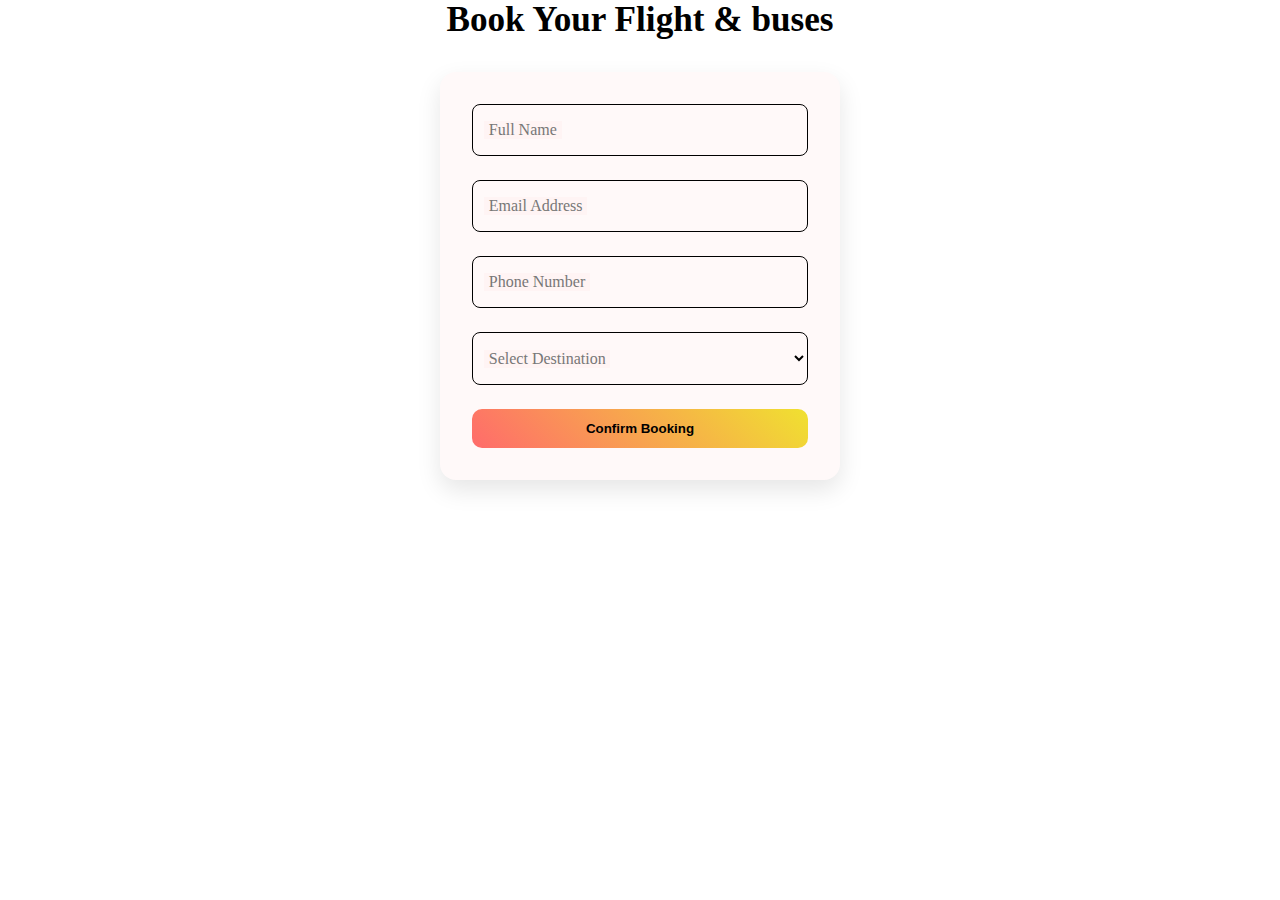
<file: booking.html>
<!DOCTYPE html>
<html lang="en">
<head>
    <meta charset="UTF-8">
    <meta name="viewport" content="width=device-width, initial-scale=1.0">
    <title>Book Your Flight</title>
    <link rel="stylesheet" href="style.css">
    <link href="https://cdn.jsdelivr.net/npm/bootstrap-icons/font/bootstrap-icons.css" rel="stylesheet"></title>

</head>
<body>
  <div class="form-section">
    <div class="form-center">
      <div class="form-content">
    <h1 class="flight-white">Book Your Flight & buses</h1>
      
    <form>
  <div class="form-group">
    <input type="text" required />
    <label>Full Name</label>
  </div>

  <div class="form-group">
    <input type="email" required />
    <label>Email Address</label>
  </div>

  <div class="form-group">
    <input type="tel" required />
    <label>Phone Number</label>
  </div>

  <div class="form-group">
    <select required>
      <option value="" disabled selected hidden></option>
      <option>Machu Picchu, Peru</option>
      <option>Chichen Itza, Mexico</option>
      <option>Colosseum, Italy</option>
      <option>Petra, Jordan</option>
      <option>Christ the Redeemer, Brazil</option>
      <option>Taj Mahal, India</option>
      <option>Great Wall of China</option>
    </select>
    <label>Select Destination</label>
  </div>

  <button class="btn-book" type="submit">Confirm Booking</button>
</form>
</div>
</div>
</div>

  
    
</body>
</html>
</file>
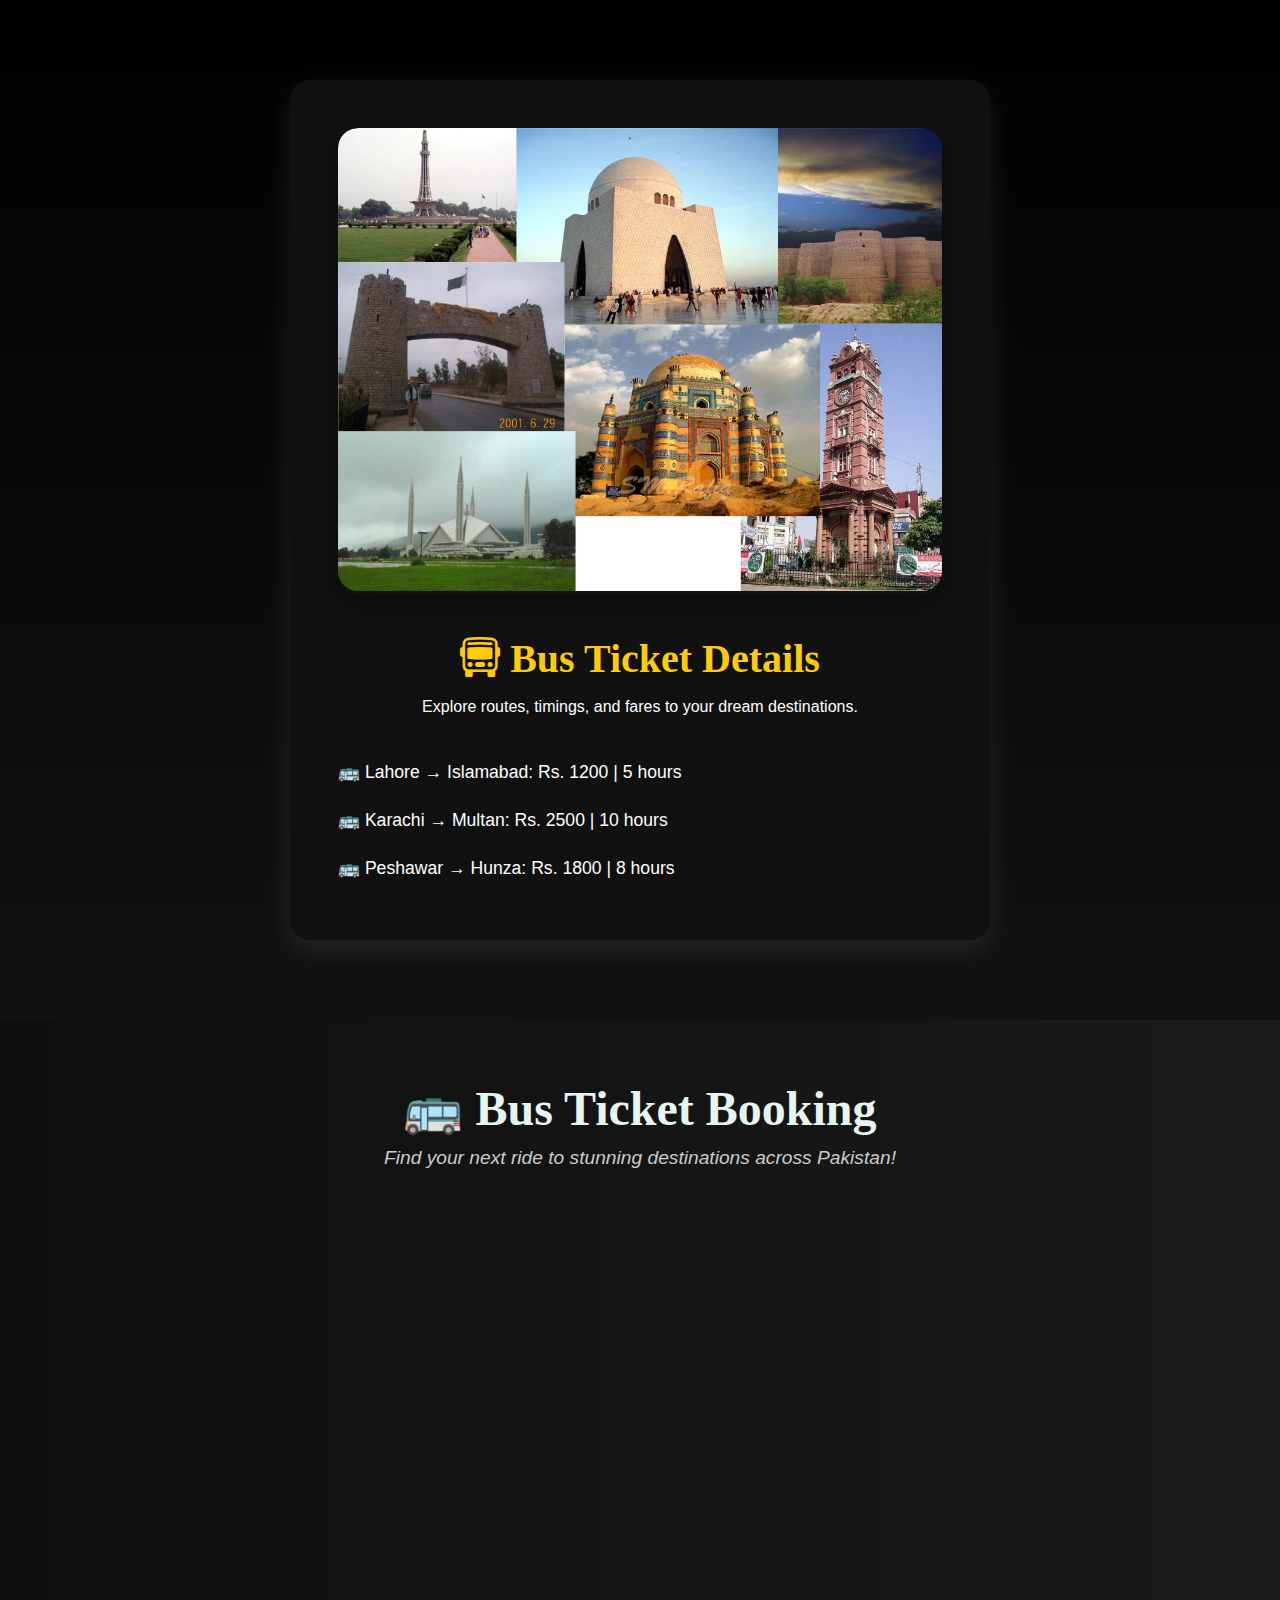
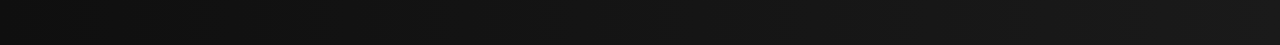
<file: bus-tickets.html>
<!DOCTYPE html>
<html lang="en">
<head>
    <meta charset="UTF-8">
    <meta name="viewport" content="width=device-width, initial-scale=1.0">
    <title>Book Bus Tickets</title>
     <link rel="stylesheet" href="style.css">
    <link href="https://cdn.jsdelivr.net/npm/bootstrap-icons/font/bootstrap-icons.css" rel="stylesheet">
</head>
<body class="ticket-page">

    <div class="ticket-container fade-in">
    <!-- Collage Image -->
      <div class="ticket-collage">
    <img src="karachi peshawar.webp" alt="Wonders Collage">
  </div>

    <h1><i class="bi bi-bus-front"></i> Bus Ticket Details</h1>
    <p>Explore routes, timings, and fares to your dream destinations.</p>
    <ul>
      <li>🚌 Lahore → Islamabad: Rs. 1200 | 5 hours</li>
      <li>🚌 Karachi → Multan: Rs. 2500 | 10 hours</li>
      <li>🚌 Peshawar → Hunza: Rs. 1800 | 8 hours</li>
    </ul>
  </div>
    <div class="bus-section fade-in">

  <h1 class="bus-title">🚌 Bus Ticket Booking</h1>
  <p class="bus-subtitle">Find your next ride to stunning destinations across Pakistan!</p>

  <div class="bus-cards">

    <!-- Card 1: Karachi to Lahore -->
    <div class="bus-card">
      <img src="lahore j.webp" alt="Karachi to Lahore" class="bus-img">
      <div class="bus-info">
        <h2>Karachi ➡️ Lahore</h2>
        <p>🕓 Departure: 8:00 AM</p>
        <p>💺 Seat Available: 12</p>
        <p>💰 Price: Rs. 2500</p>
        <a href="booking.html" class="book-btn">Book Now</a>
      </div>
    </div>

    <!-- Card 2: Islamabad to Multan -->
    <div class="bus-card">
      <img src="multan-the-city-of-saints.jpg" alt="Islamabad to Multan" class="bus-img">
      <div class="bus-info">
        <h2>Islamabad ➡️ Multan</h2>
        <p>🕓 Departure: 3:00 PM</p>
        <p>💺 Seat Available: 6</p>
        <p>💰 Price: Rs. 1800</p>
        <a href="booking.html" class="book-btn">Book Now</a>
      </div>
    </div>

    <!-- Card 3: Quetta to Karachi -->
    <div class="bus-card">
      <img src="quetta.jpg" alt="Quetta to Karachi" class="bus-img">
      <div class="bus-info">
        <h2>Quetta ➡️ Karachi</h2>
        <p>🕓 Departure: 9:00 AM</p>
        <p>💺 Seat Available: 10</p>
        <p>💰 Price: Rs. 3000</p>
        <a href="booking.html" class="book-btn">Book Now</a>
      </div>
    </div>

  </div>
</div>

  
</body>
</html>
</file>
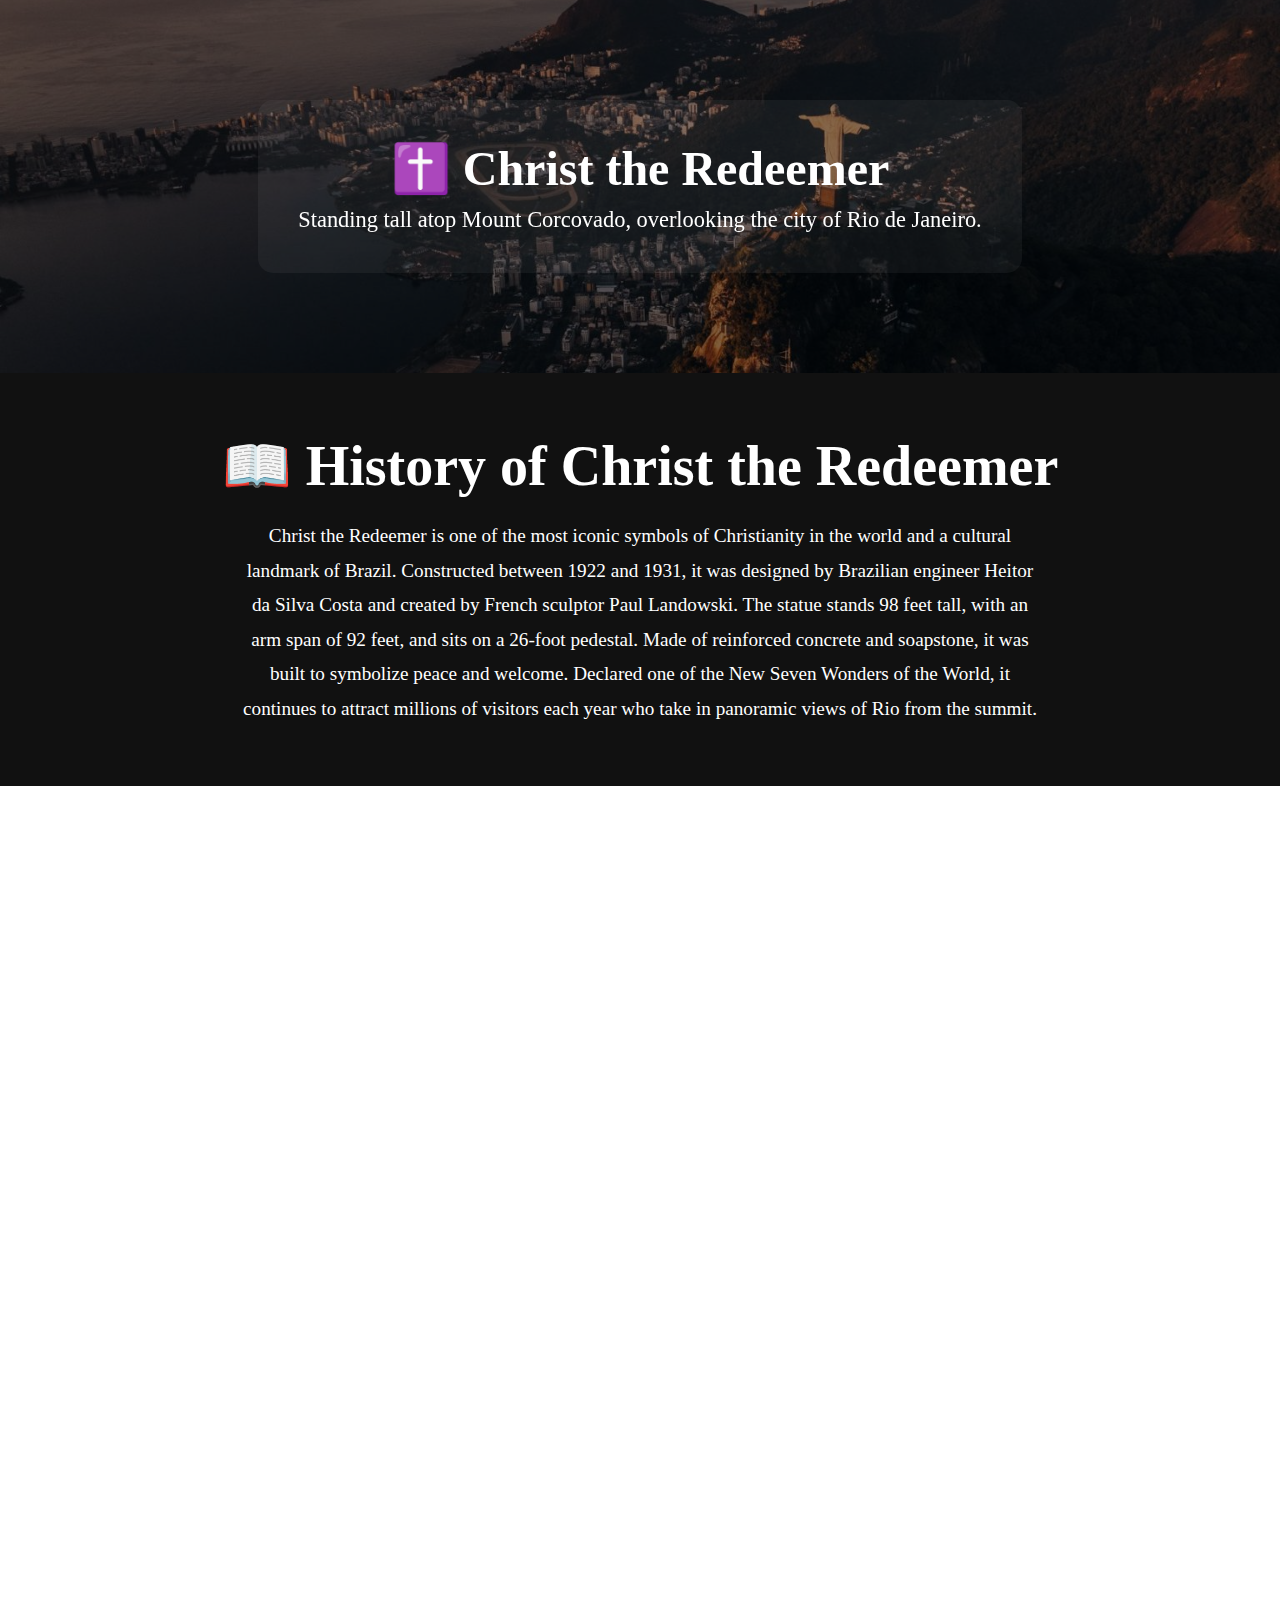
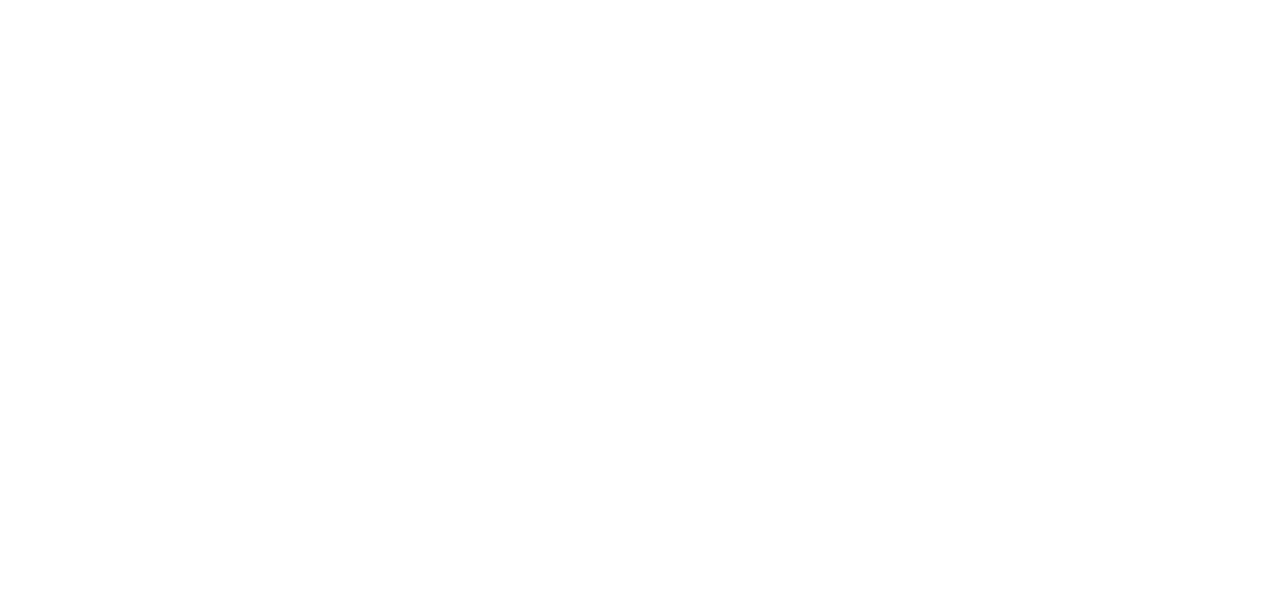
<file: christ.html>
<!DOCTYPE html>
<html lang="en">
<head>
    <meta charset="UTF-8">
    <meta name="viewport" content="width=device-width, initial-scale=1.0">
    <title>chirist the reedemer brazil</title>
    <link rel="stylesheet" href="style.css">
    <link href="https://unpkg.com/aos@2.3.1/dist/aos.css" rel="stylesheet">
</head>
<body>
    <!-- Hero Section -->
<section class="hero-christ" style="position: relative; background: url('chirist\ reedemer\ brzail.jpg') center/cover no-repeat; padding: 100px 20px; color: white; text-align: center;">
  <div style="position: absolute; top:0; left:0; right:0; bottom:0; background-color: rgba(0,0,0,0.5); z-index:0;"></div>
  <div class="hero-content" style="padding: 40px; border-radius: 15px; position: relative; z-index:1;" data-aos="zoom-in">
    <h1 style="font-size: 3em; margin-bottom: 10px;">✝️ Christ the Redeemer</h1>
    <p style="font-size: 1.4em;">Standing tall atop Mount Corcovado, overlooking the city of Rio de Janeiro.</p>
  </div>
</section>

<!-- More Info Section -->
<section class="more-info" style="background-color: #111; color: #fff; text-align: center; padding: 60px 30px;" data-aos="fade-up">
  <h2 style="font-size: 3.5em; margin-bottom: 20px;" data-aos="zoom-in">📖 History of Christ the Redeemer</h2>
  <p style="max-width: 800px; margin: 0 auto; font-size: 1.2em; line-height: 1.8;">
    Christ the Redeemer is one of the most iconic symbols of Christianity in the world and a cultural landmark of Brazil.
    Constructed between 1922 and 1931, it was designed by Brazilian engineer Heitor da Silva Costa and created by French sculptor Paul Landowski.
    The statue stands 98 feet tall, with an arm span of 92 feet, and sits on a 26-foot pedestal. Made of reinforced concrete and soapstone, it was built to symbolize peace and welcome.
    Declared one of the New Seven Wonders of the World, it continues to attract millions of visitors each year who take in panoramic views of Rio from the summit.
  </p>
</section>

<!-- Video Tour Section -->
<section class="video-tour" style="background-color: #000; color: #fff; padding: 60px 20px; text-align: center;" data-aos="fade-up">
  <h2 style="font-size: 2.8em; margin-bottom: 20px;">🎥 Virtual Tour</h2>
  <p style="font-size: 1.2em; margin-bottom: 30px;">
    Experience the majesty of Christ the Redeemer through this immersive video tour.
  </p>
  <div class="video-wrapper" style="position: relative; padding-bottom: 56.25%; height: 0; overflow: hidden; max-width: 900px; margin: 0 auto;">
    <video controls style="width: 100%; border-radius: 16px; box-shadow: 0 0 20px rgba(255,255,255,0.2);">
  <source src="New Seven Wonders of The World Christ the Redeemer  360 Video - The New York Times (360p, h264).mp4" type="video/mp4">
  Your browser does not support the video tag.
</video>
  </div>
</section>

<!-- Location Section -->
<section class="info" style="background-color: #1d0303; color: #fff; text-align: center; padding: 60px 20px;" data-aos="fade-up">
  <h2 style="font-size: 2.5em; margin-bottom: 15px;">📍 Find It On Google Maps</h2>
  <p style="font-size: 1.2em;">
    <a href="https://maps.app.goo.gl/izwqQzMSEnEZ4K2H9" target="_blank" style="color: #00bfff; text-decoration: underline;">
      Open in Google Maps
    </a>
  </p>
</section>

<!-- Book Button Section -->
<section class="cta" style="background: linear-gradient(135deg, #1b1b3a, #1fc8db); color: white; text-align: center; padding: 70px 20px;" data-aos="zoom-in">
  <h2 style="font-size: 2.8em; margin-bottom: 30px;">✨ Want to See It Yourself?</h2>
  <a href="booking.html" class="book-btn" style="
    background-color: #fff;
    color: #1b6ca8;
    padding: 15px 40px;
    font-size: 1.2em;
    font-weight: bold;
    text-decoration: none;
    border-radius: 50px;
    transition: background-color 0.3s, color 0.3s;
  " onmouseover="this.style.backgroundColor='#003d66'; this.style.color='#fff'" onmouseout="this.style.backgroundColor='#fff'; this.style.color='#1b6ca8'">
    Book Your Trip
  </a>
</section>

<!-- AOS Animation Script -->
<script src="https://unpkg.com/aos@2.3.1/dist/aos.js"></script>
<script>
  AOS.init({
    duration: 1000,
    offset: 120,
    once: true
  });
</script>
</body>
</html>
</file>
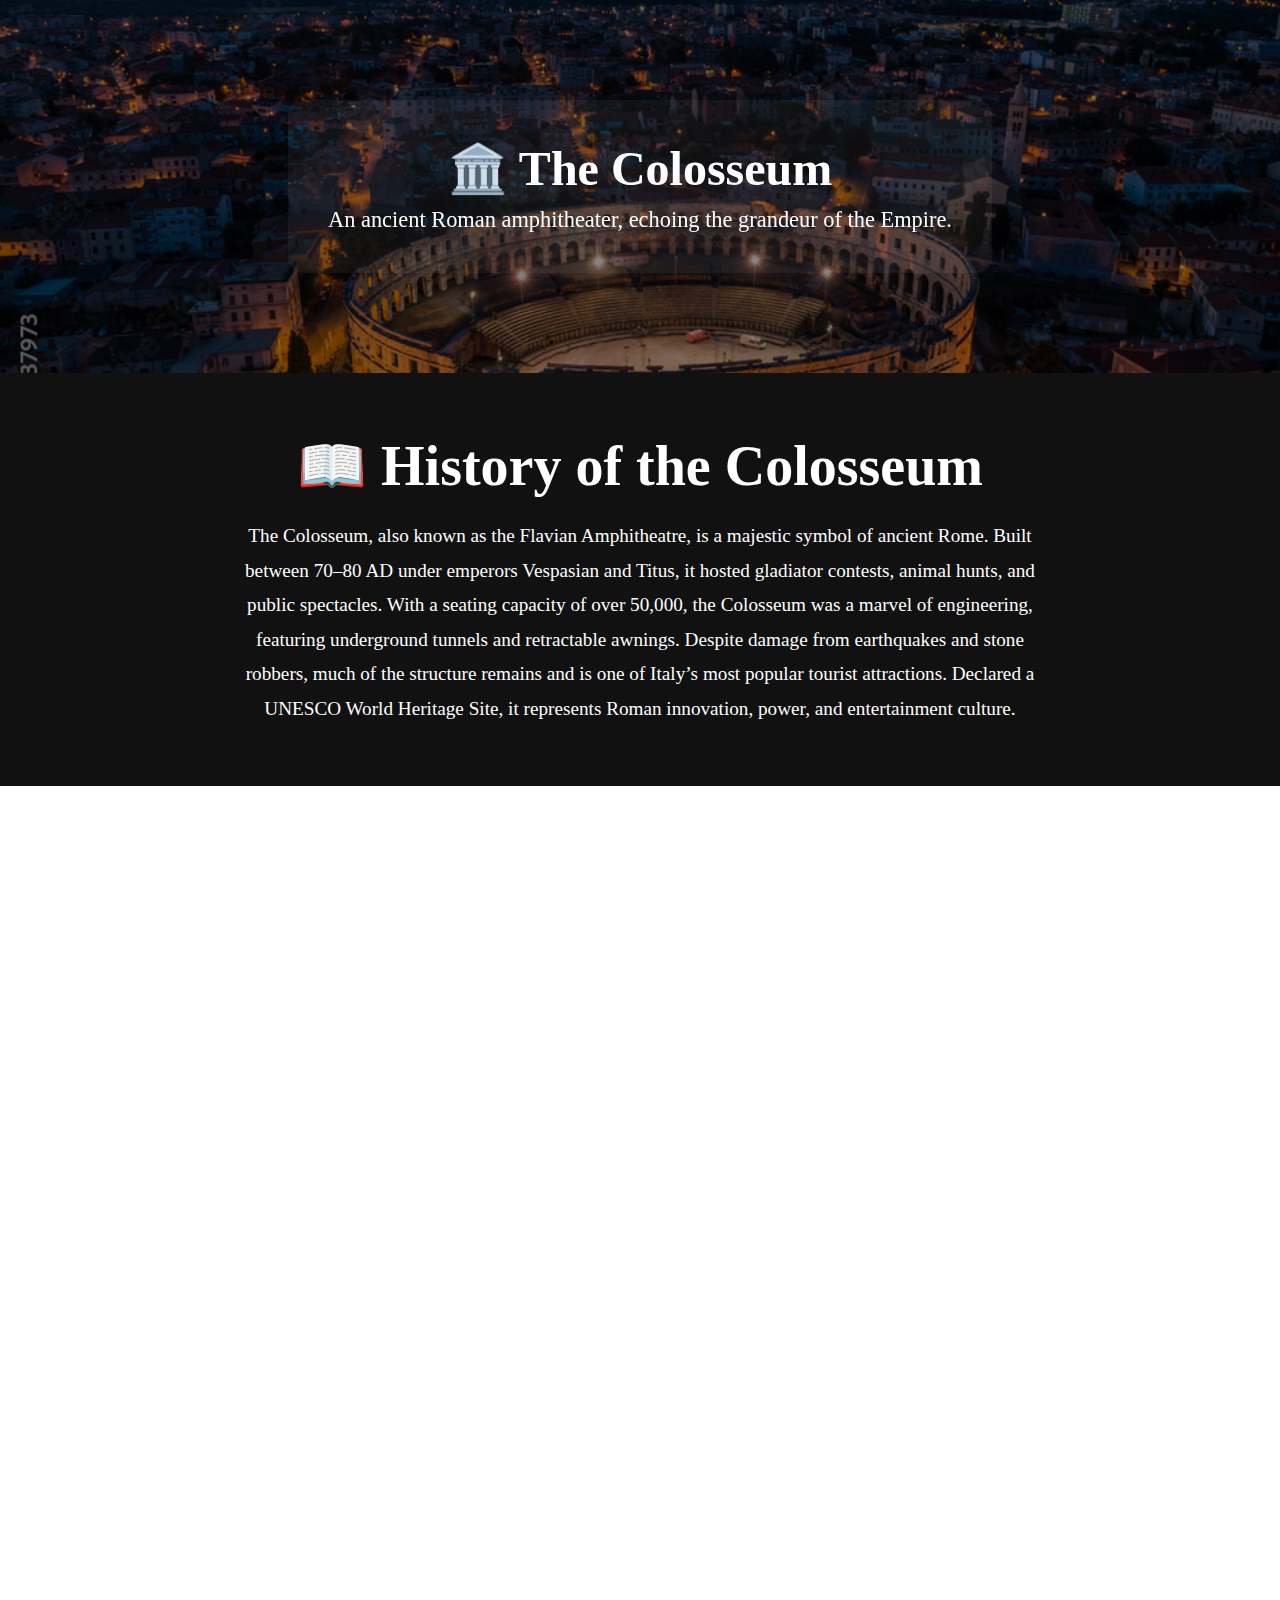
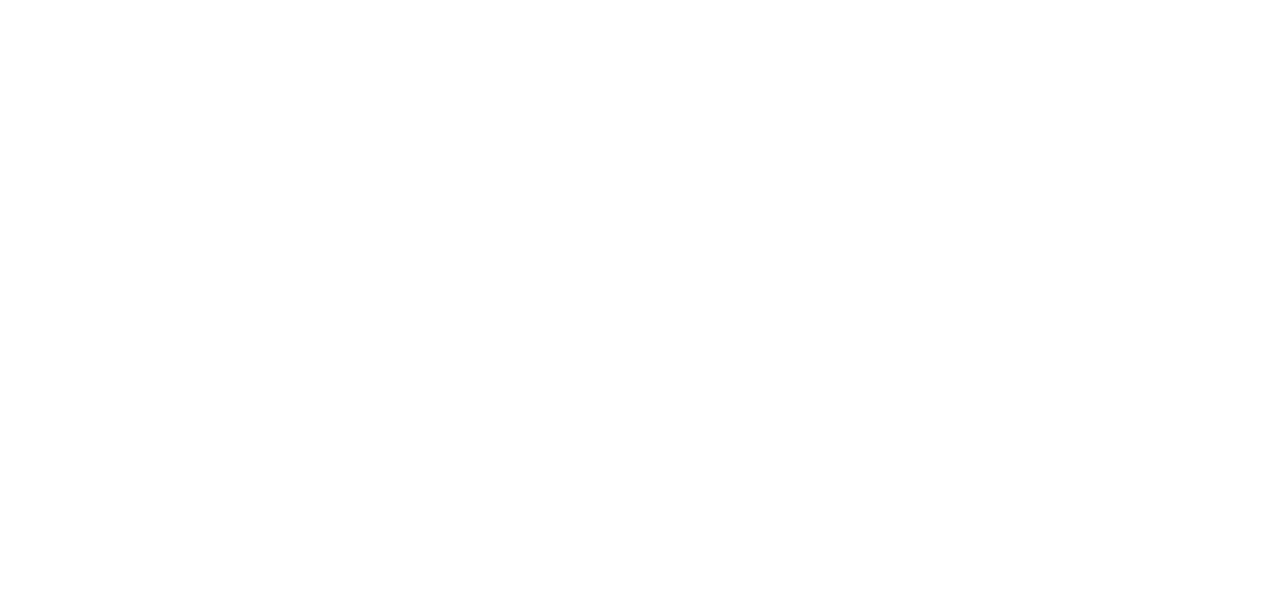
<file: colosseum.html>
<!DOCTYPE html>
<html lang="en">
<head>
    <meta charset="UTF-8">
    <meta name="viewport" content="width=device-width, initial-scale=1.0">
    <title>colosseum </title>
    <link href="https://unpkg.com/aos@2.3.1/dist/aos.css" rel="stylesheet">
    <link rel="stylesheet" href="style.css">
</head>
<body>
    <!-- Hero Section -->
<section class="hero-colosseum" style="position: relative; background: url('italy\ rome.jpg') center/cover no-repeat; padding: 100px 20px; color: white; text-align: center;">
  <div style="position: absolute; top:0; left:0; right:0; bottom:0; background-color: rgba(0,0,0,0.5); z-index:0;"></div>
  <div class="hero-content" style="padding: 40px; border-radius: 15px; position: relative; z-index:1;" data-aos="zoom-in">
    <h1 style="font-size: 3em; margin-bottom: 10px;">🏛️ The Colosseum</h1>
    <p style="font-size: 1.4em;">An ancient Roman amphitheater, echoing the grandeur of the Empire.</p>
  </div>
</section>

<!-- More Info Section -->
<section class="more-info" style="background-color: #111; color: #fff; text-align: center; padding: 60px 30px;" data-aos="fade-up">
  <h2 style="font-size: 3.5em; margin-bottom: 20px;" data-aos="zoom-in">📖 History of the Colosseum</h2>
  <p style="max-width: 800px; margin: 0 auto; font-size: 1.2em; line-height: 1.8;">
    The Colosseum, also known as the Flavian Amphitheatre, is a majestic symbol of ancient Rome. Built between 70–80 AD under emperors Vespasian and Titus, it hosted gladiator contests, animal hunts, and public spectacles.
    With a seating capacity of over 50,000, the Colosseum was a marvel of engineering, featuring underground tunnels and retractable awnings.
    Despite damage from earthquakes and stone robbers, much of the structure remains and is one of Italy’s most popular tourist attractions.
    Declared a UNESCO World Heritage Site, it represents Roman innovation, power, and entertainment culture.
  </p>
</section>

<!-- Video Tour Section -->
<section class="video-tour" style="background-color: #000; color: #fff; padding: 60px 20px; text-align: center;" data-aos="fade-up">
  <h2 style="font-size: 2.8em; margin-bottom: 20px;">🎥 Virtual Tour</h2>
  <p style="font-size: 1.2em; margin-bottom: 30px;">
    Step into history with a breathtaking virtual walk through the Colosseum.
  </p>
  <div class="video-wrapper" style="position: relative; padding-bottom: 56.25%; height: 0; overflow: hidden; max-width: 900px; margin: 0 auto;">
    <video controls style="position: absolute; top: 0; left: 0; width: 100%; height: 100%; border-radius: 16px; box-shadow: 0 0 20px rgba(255,255,255,0.2);">
      <source src="New Seven Wonders of The World The Colosseum  360 Video - The New York Times (360p, h264).mp4" type="video/mp4">
      Your browser does not support the video tag.
    </video>
  </div>
</section>

<!-- Location Section -->
<section class="info" style="background-color: #1d0303; color: #fff; text-align: center; padding: 60px 20px;" data-aos="fade-up">
  <h2 style="font-size: 2.5em; margin-bottom: 15px;">📍 Find It On Google Maps</h2>
  <p style="font-size: 1.2em;">
    <a href="https://maps.app.goo.gl/nsUV3yTFGeNBsMmh9" target="_blank" style="color: #00bfff; text-decoration: underline;">
      Open in Google Maps
    </a>
  </p>
</section>

<!-- Book Button Section -->
<section class="cta" style="background: linear-gradient(135deg, #2e1e00, #c47d1a); color: white; text-align: center; padding: 70px 20px;" data-aos="zoom-in">
  <h2 style="font-size: 2.8em; margin-bottom: 30px;">✨ Want to See It Yourself?</h2>
  <a href="booking.html" class="book-btn" style="
    background-color: #fff;
    color: #a55300;
    padding: 15px 40px;
    font-size: 1.2em;
    font-weight: bold;
    text-decoration: none;
    border-radius: 50px;
    transition: background-color 0.3s, color 0.3s;
  " onmouseover="this.style.backgroundColor='#6b3200'; this.style.color='#fff'" onmouseout="this.style.backgroundColor='#fff'; this.style.color='#a55300'">
    Book Your Trip
  </a>
</section>

<!-- AOS Animation Script -->
<script src="https://unpkg.com/aos@2.3.1/dist/aos.js"></script>
<script>
  AOS.init({
    duration: 1000,
    offset: 120,
    once: true
  });
</script>
</body>
</html>
</file>
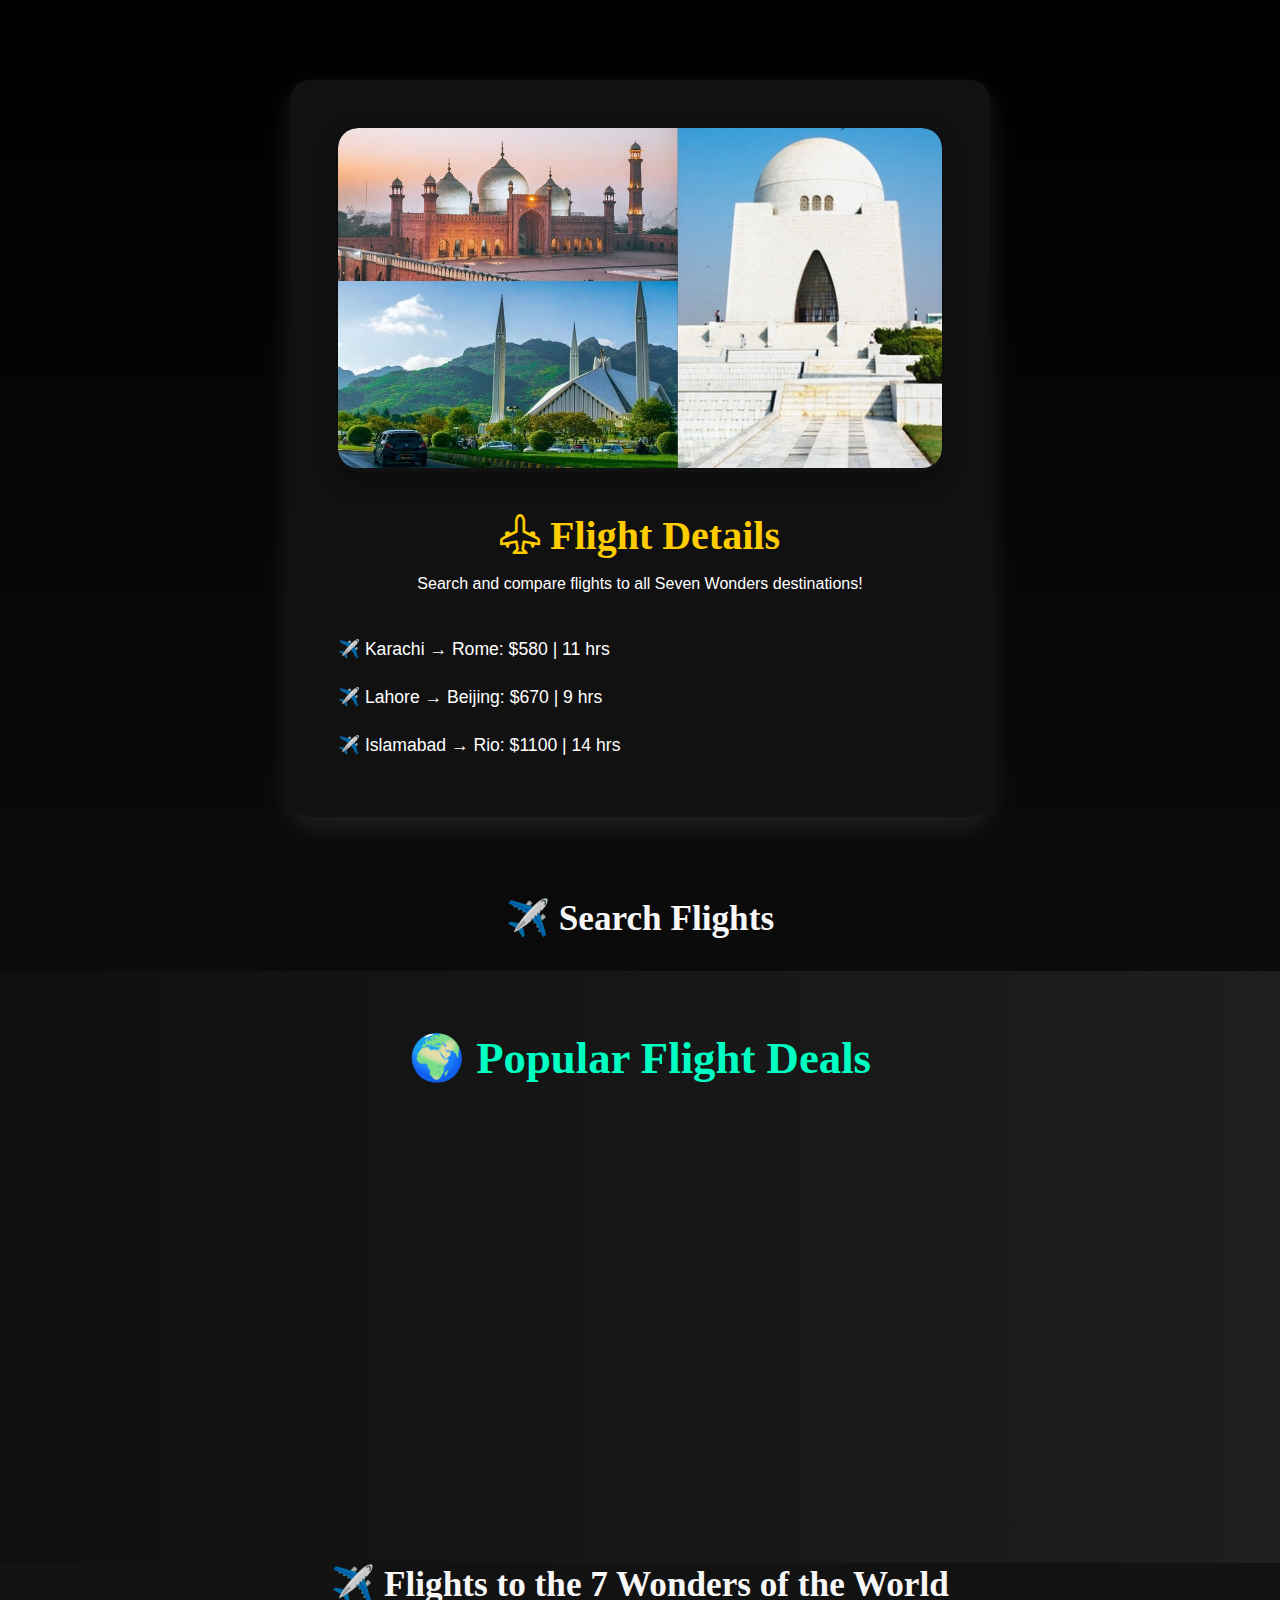
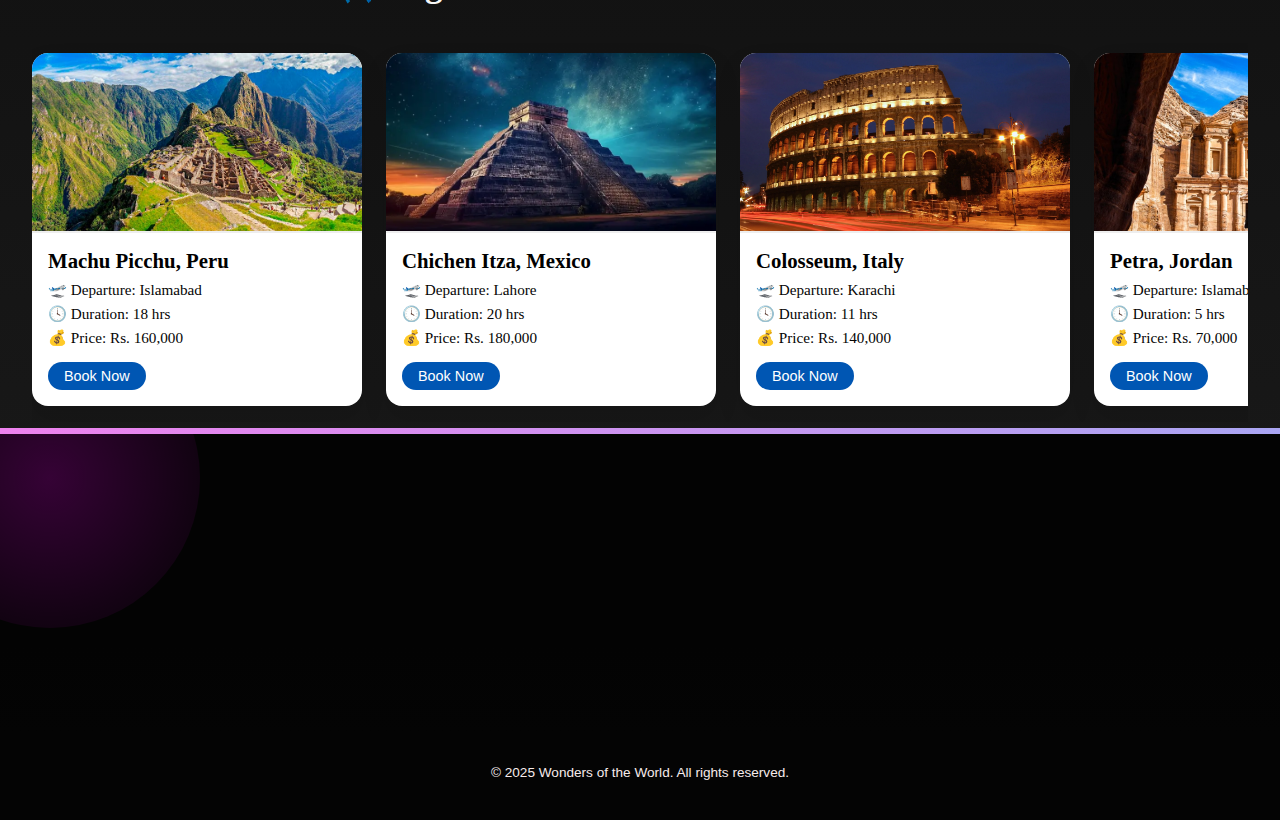
<file: flight-tickets.html>
<!DOCTYPE html>
<html lang="en">
<head>
    <meta charset="UTF-8">
    <meta name="viewport" content="width=device-width, initial-scale=1.0">
    <title>Search Flights</title>
    <link rel="stylesheet" href="style.css">
  <link href="https://cdn.jsdelivr.net/npm/bootstrap-icons/font/bootstrap-icons.css" rel="stylesheet"></title>
</head>
<body  class="ticket-page">
    
    <div class="ticket-container fade-in">
  <!-- Collage Image -->
  <div class="ticket-collage">
    <img src="Karachi-Lahore-Islamabad.jpg" alt="Wonders Collage">
  </div>

    <h1><i class="bi bi-airplane-engines"></i> Flight Details</h1>
    <p>Search and compare flights to all Seven Wonders destinations!</p>
    <ul>
      <li>✈️ Karachi → Rome: $580 | 11 hrs</li>
      <li>✈️ Lahore → Beijing: $670 | 9 hrs</li>
      <li>✈️ Islamabad → Rio: $1100 | 14 hrs</li>
    </ul>
  </div>

  <h1 class="heading-white">✈️ Search Flights</h1>

  <div class="flight-section">
  <h1 class="flight-title">🌍 Popular Flight Deals</h1>

  <div class="flight-cards">

    <!-- Card 1 -->
    <div class="flight-card">
      <img src="dubai.jpg" alt="Dubai" class="flight-img">
      <div class="flight-info">
        <h2>Karachi ➡️ Dubai</h2>
        <p>🕓 Departure: 6:00 AM</p>
        <p>⏱ Duration: 3 hours</p>
        <p>💰 Price: Rs. 45,000</p>
        <a href="booking.html" class="book-btn">Book Now</a>
      </div>
    </div>

    <!-- Card 2 -->
    <div class="flight-card">
      <img src="istanbul.webp" alt="Istanbul" class="flight-img">
      <div class="flight-info">
        <h2>Lahore ➡️ Istanbul</h2>
        <p>🕓 Departure: 11:00 PM</p>
        <p>⏱ Duration: 5.5 hours</p>
        <p>💰 Price: Rs. 60,000</p>
        <a href="booking.html" class="book-btn">Book Now</a>
      </div>
    </div>

    <!-- Card 3 -->
    <div class="flight-card">
      <img src="jeddah.jpg" alt="Jeddah" class="flight-img">
      <div class="flight-info">
        <h2>Islamabad ➡️ Jeddah</h2>
        <p>🕓 Departure: 2:30 AM</p>
        <p>⏱ Duration: 4.5 hours</p>
        <p>💰 Price: Rs. 52,000</p>
        <a href="booking.html" class="book-btn">Book Now</a>
      </div>
    </div>

  </div>
</div>
<section>
  <h1 class="wonder-heading">✈️ Flights to the 7 Wonders of the World</h1>
  <div class="carousel-container">

  <div class="carousel" id="carousel">

  <!-- Wonder Card 1 -->
  <div class="card">
    <img src="machu-picchu-ci.jpg" alt="Peru Passport">
    <div class="card-content">
      <h2>Machu Picchu, Peru</h2>
      <p>🛫 Departure: Islamabad</p>
      <p>🕓 Duration: 18 hrs</p>
      <p>💰 Price: Rs. 160,000</p>
      <a href="booking.html" class="book-btn">Book Now</a>
    </div>
  </div>

  <!-- Wonder Card 2 -->
  <div class="card">
    <img src="Chichen-itza-at-night-1.webp" alt="Mexico Passport">
    <div class="card-content">
      <h2>Chichen Itza, Mexico</h2>
      <p>🛫 Departure: Lahore</p>
      <p>🕓 Duration: 20 hrs</p>
      <p>💰 Price: Rs. 180,000</p>
      <a href="booking.html" class="book-btn">Book Now</a>
    </div>
  </div>

  <!-- Wonder Card 3 -->
  <div class="card">
    <img src="20302-Colosseum.webp" alt="Italy Passport">
    <div class="card-content">
      <h2>Colosseum, Italy</h2>
      <p>🛫 Departure: Karachi</p>
      <p>🕓 Duration: 11 hrs</p>
      <p>💰 Price: Rs. 140,000</p>
      <a href="booking.html" class="book-btn">Book Now</a>
    </div>
  </div>

  <!-- Wonder Card 4 -->
  <div class="card">
    <img src="shutterstock_1030695895-1024x683.jpg" alt="Jordan Passport">
    <div class="card-content">
      <h2>Petra, Jordan</h2>
      <p>🛫 Departure: Islamabad</p>
      <p>🕓 Duration: 5 hrs</p>
      <p>💰 Price: Rs. 70,000</p>
      <a href="booking.html" class="book-btn">Book Now</a>
    </div>
  </div>

  <!-- Wonder Card 5 -->
  <div class="card">
    <img src="christ.jpg" alt="Brazil Passport">
    <div class="card-content">
      <h2>Christ the Redeemer, Brazil</h2>
      <p>🛫 Departure: Lahore</p>
      <p>🕓 Duration: 19 hrs</p>
      <p>💰 Price: Rs. 170,000</p>
      <a href="booking.html" class="book-btn">Book Now</a>
    </div>
  </div>

  <!-- Wonder Card 6 -->
  <div class="card">
    <img src="360_F_965029837_FEdzfTxHHKOjveLxxlowwRQNy76ihlZL.jpg" alt="India Passport">
    <div class="card-content">
      <h2>Taj Mahal, India</h2>
      <p>🛫 Departure: Karachi</p>
      <p>🕓 Duration: 3 hrs</p>
      <p>💰 Price: Rs. 40,000</p>
      <a href="booking.html" class="book-btn">Book Now</a>
    </div>
  </div>

  <!-- Wonder Card 7 -->
  <div class="card">
    <img src="_methode_times_prod_web_bin_399ede1e-3150-48e6-a468-c0148bfb3d5d.jpg" alt="China Passport">
    <div class="card-content">
      <h2>Great Wall of China</h2>
      <p>🛫 Departure: Islamabad</p>
      <p>🕓 Duration: 6.5 hrs</p>
      <p>💰 Price: Rs. 95,000</p>
      <a href="booking.html" class="book-btn">Book Now</a>
    </div>
  </div>
  </div>
  </section>
  <footer>
  <!-- place footer here -->
  <div class="footer-background-glow"></div>
  <div class="footer-cols scroll-animate">

    <!-- Column 1: About Us -->
    <div class="footer-col animate-on-scroll">
      <h3><img src="wonderworld_logo_transparent.png" alt="Wonder Logo" class="footer-logo">About Us</h3>
      <p>We showcase the beauty and history of the world's greatest wonders in one place.</p>
    </div>

    <!-- Column 2: Quick Links -->
    <div class="footer-col animate-on-scroll">
      <h3>Quick Links</h3>
      <ul>
        <li><a href="#gallery">Gallery</a></li>
        <li><a href="#history">History</a></li>
        <li><a href="#feedback">Feedback</a></li>
        <li><a href="#contact">Contact Us</a></li>
        <li><a href="#">Site Map</a></li>
        <li><a href="#">Queries</a></li>
      </ul>
    </div>

    <!-- Column 3: Travel Ads -->
    <div class="footer-col animate-on-scroll">
      <h3>Travel Ads</h3>
      <p>Find buses and flights to your favorite destinations:</p>
      <ul>
        <li><a href="bus-tickets.html" target="travel-link">🚌 Book Bus Tickets</a></li>
        <li><a href="flight-tickets.html" target="travel-link">✈️ Search Flights</a></li>
      </ul>
    </div>

    <!-- Column 4: Follow Us -->
    <div class="footer-col animate-on-scroll">
      <h3>Follow Us</h3>
      <p>Stay connected:</p>
      <div class="social-icons">
        <a href="#"><i class="bi bi-instagram"></i></a>
        <a href="#"><i class="bi bi-facebook"></i></a>
        <a href="#"><i class="bi bi-pinterest"></i></a>
        <a href="#"><i class="bi bi-twitter"></i></a>
      </div>
    </div>
  </div>

  <p class="footer-copy">© 2025 Wonders of the World. All rights reserved.</p>
</footer>
<script>
  const scrollElements = document.querySelectorAll('.animate-on-scroll');

  const elementInView = (el, offset = 100) => {
    const elementTop = el.getBoundingClientRect().top;
    return (
      elementTop <=
      (window.innerHeight || document.documentElement.clientHeight) - offset
    );
  };

  const displayScrollElement = (element) => {
    element.classList.add('visible');
  };

  const handleScrollAnimation = () => {
    scrollElements.forEach((el) => {
      if (elementInView(el)) {
        displayScrollElement(el);
      }
    });
  };

  window.addEventListener('scroll', () => {
    handleScrollAnimation();
  });

  document.addEventListener("DOMContentLoaded", handleScrollAnimation);
</script>
</body>
</html>
</file>
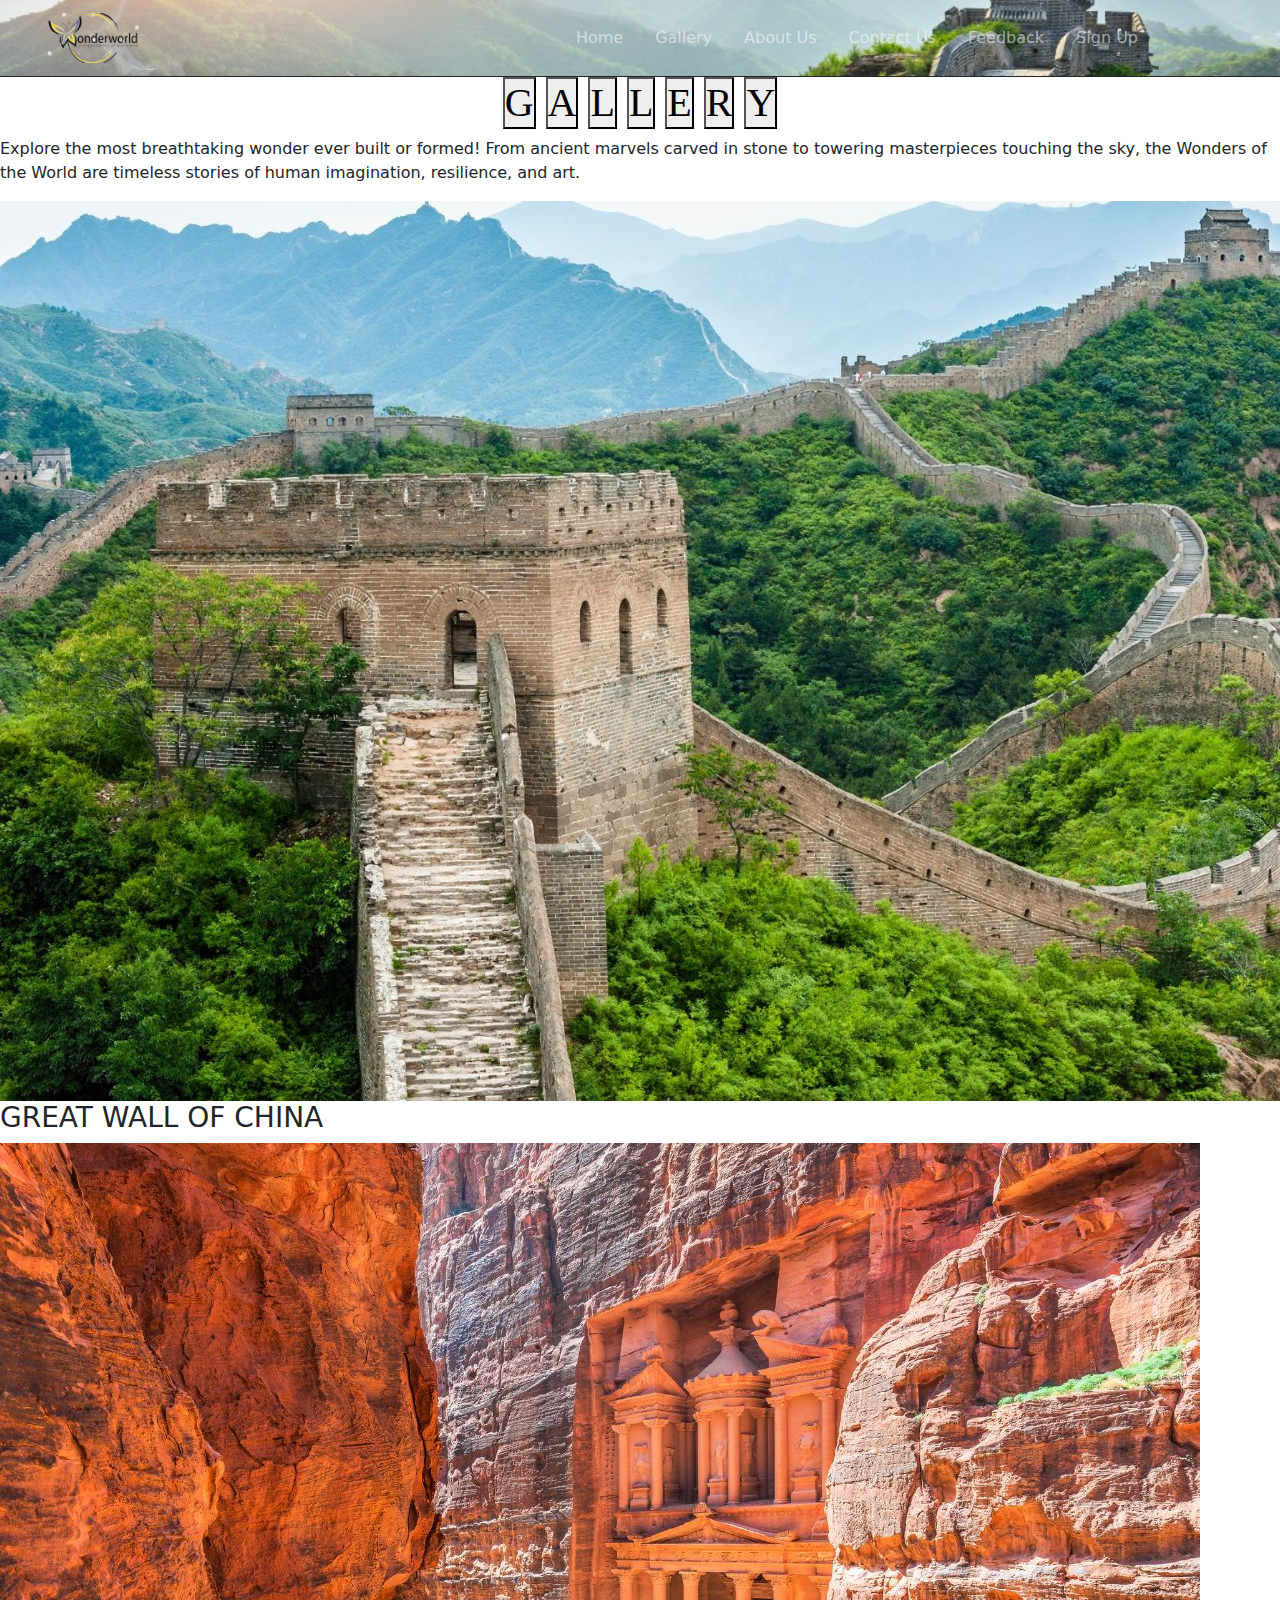
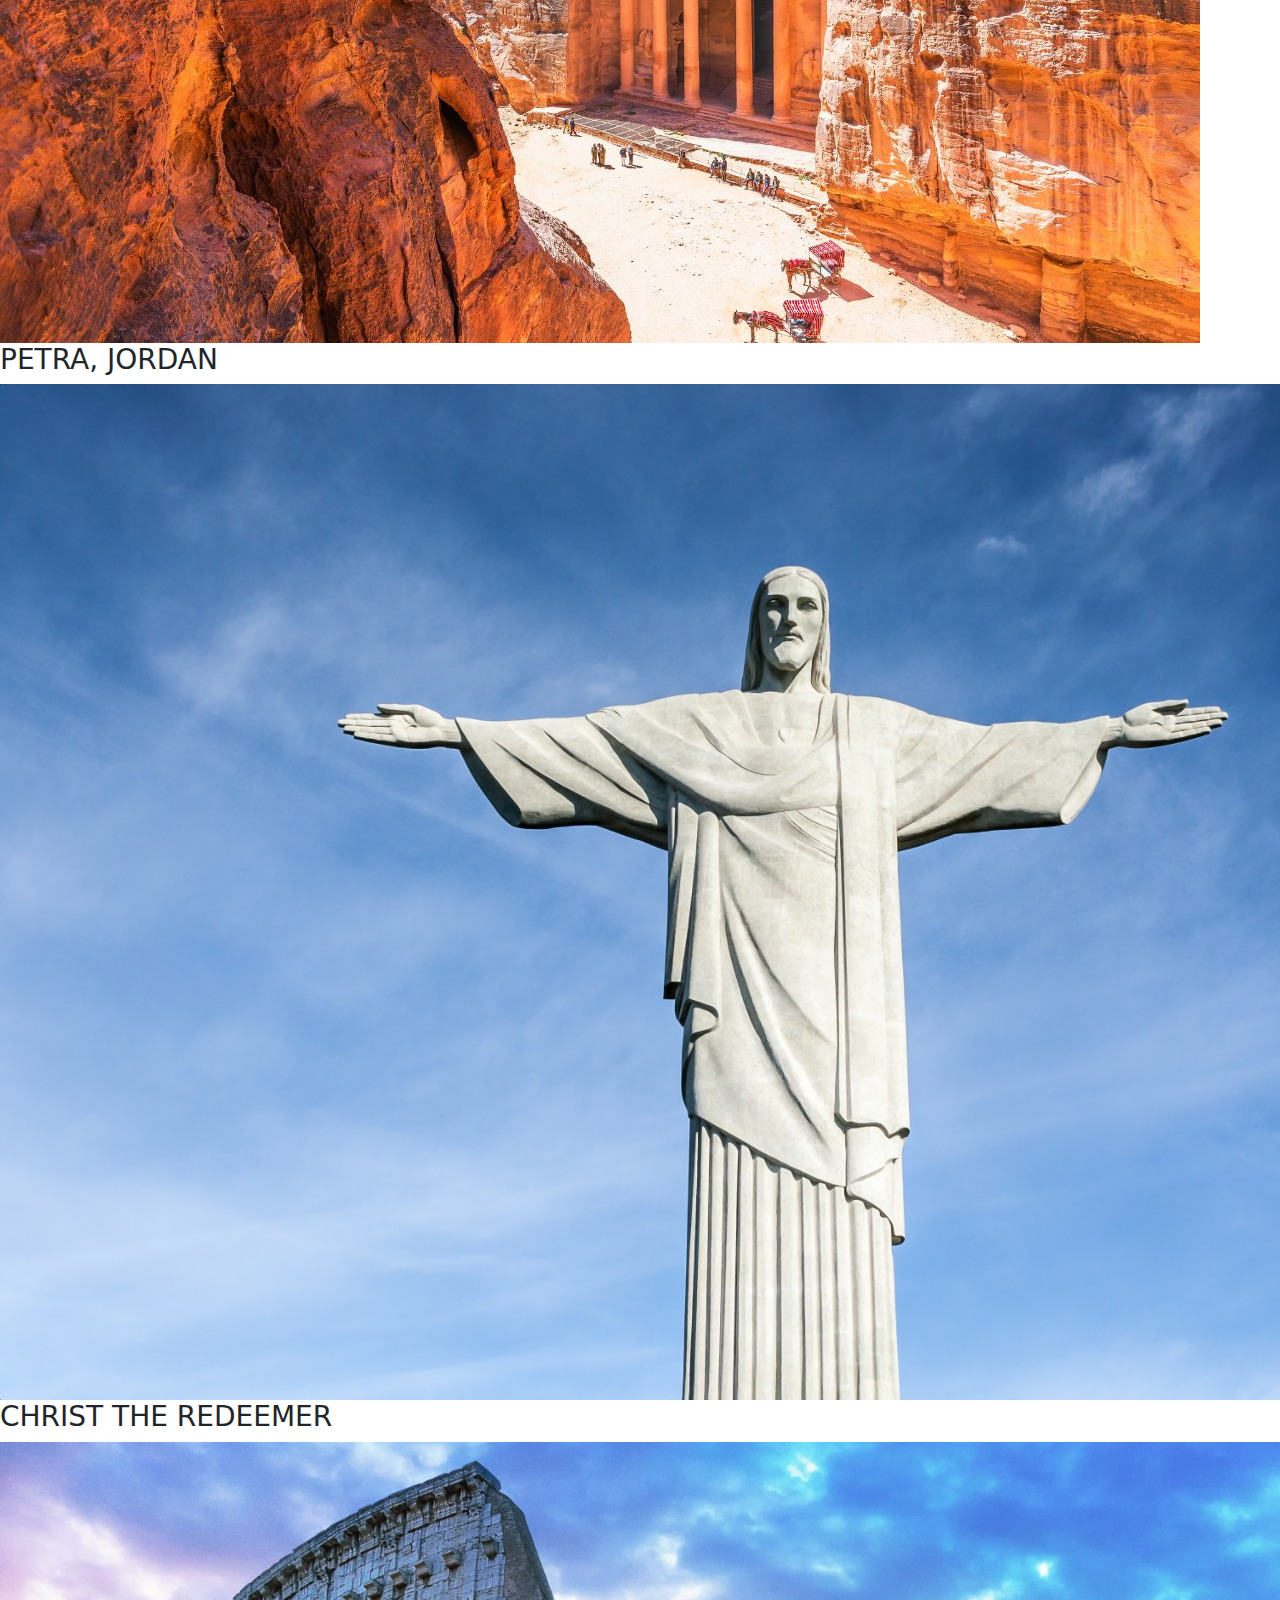
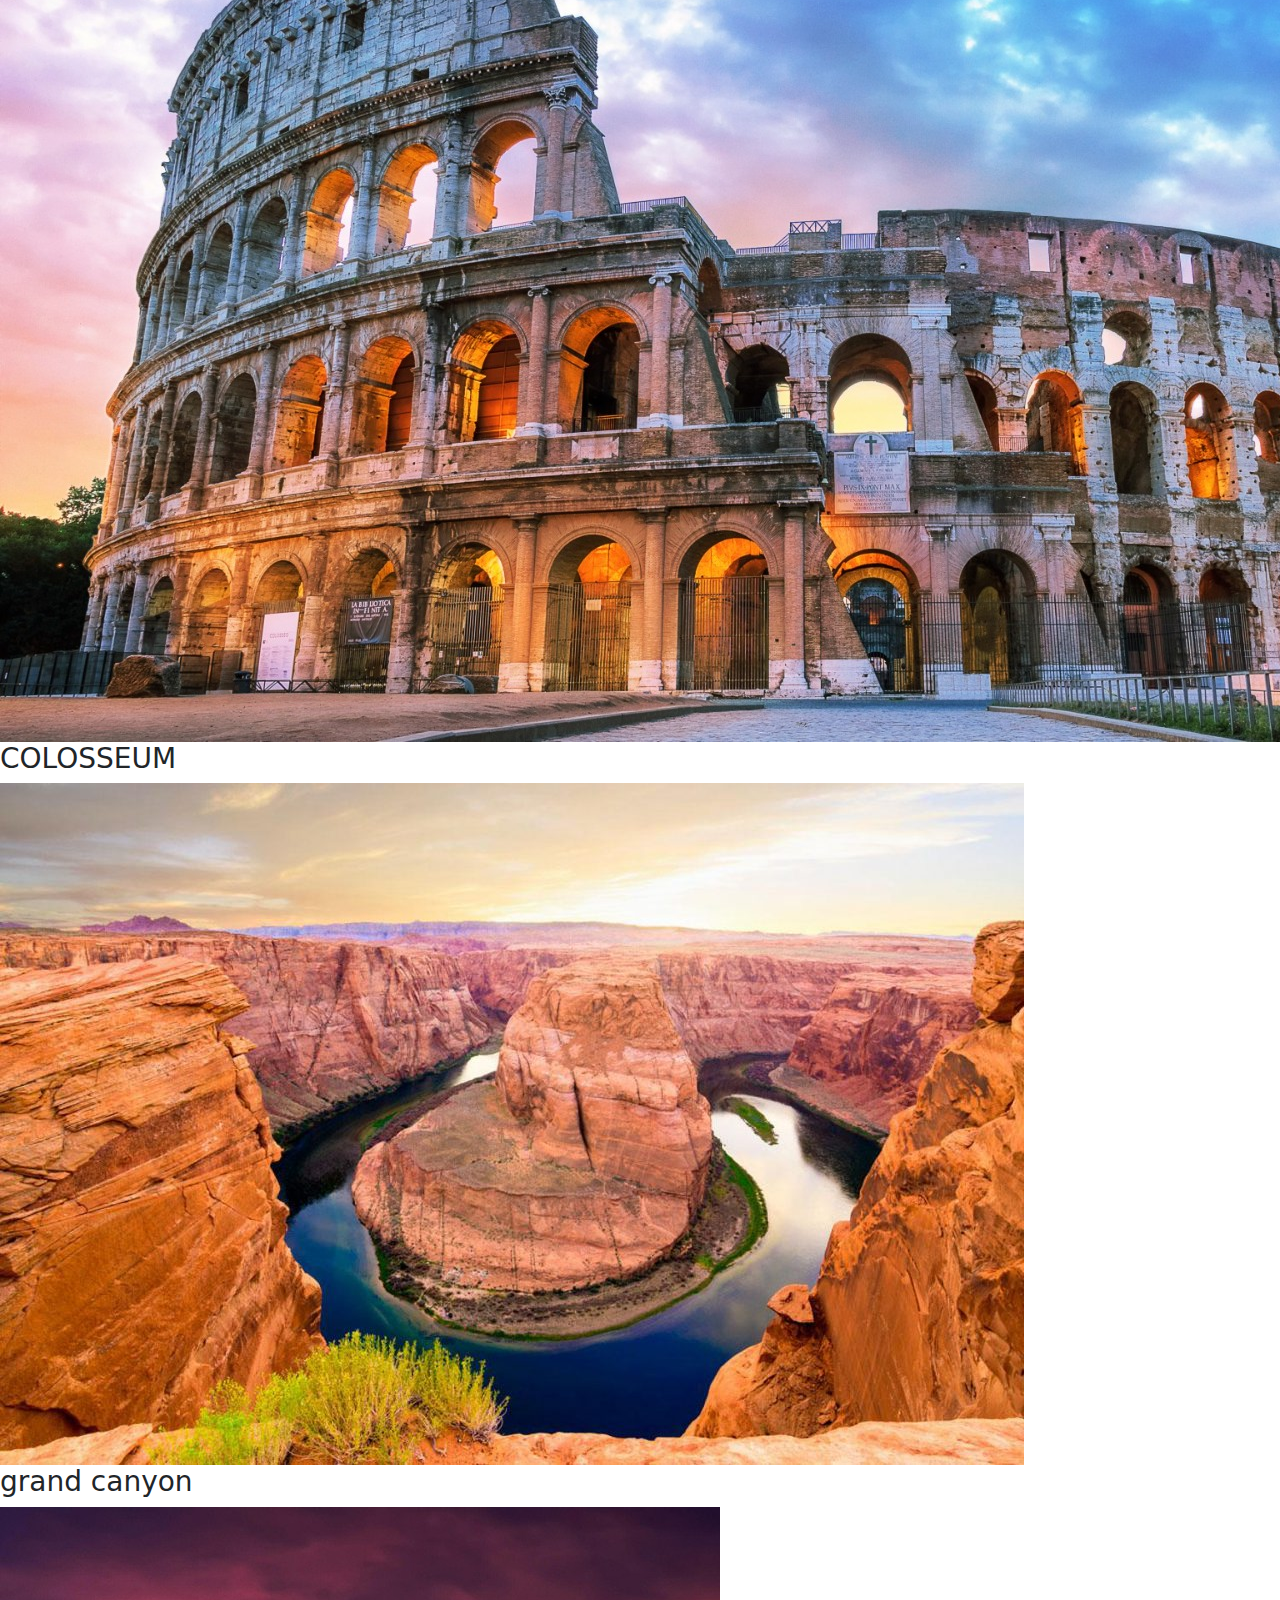
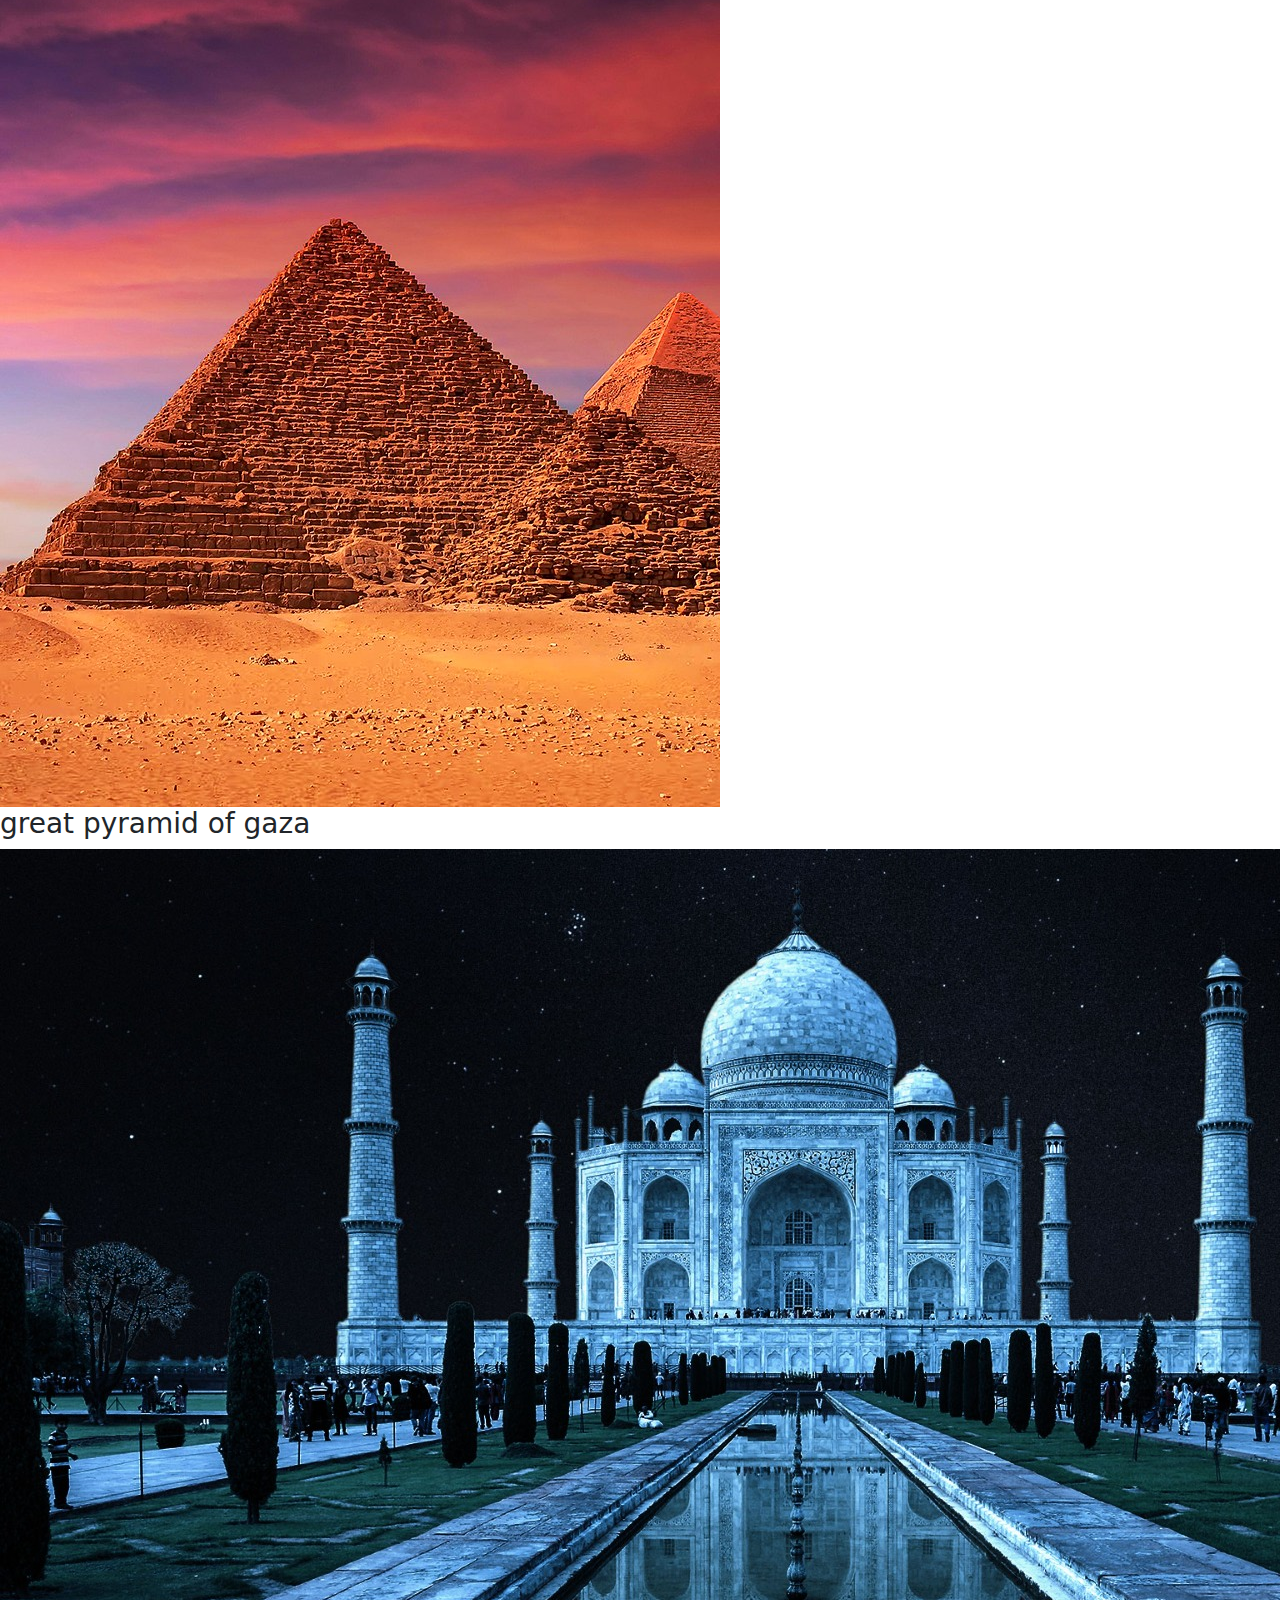
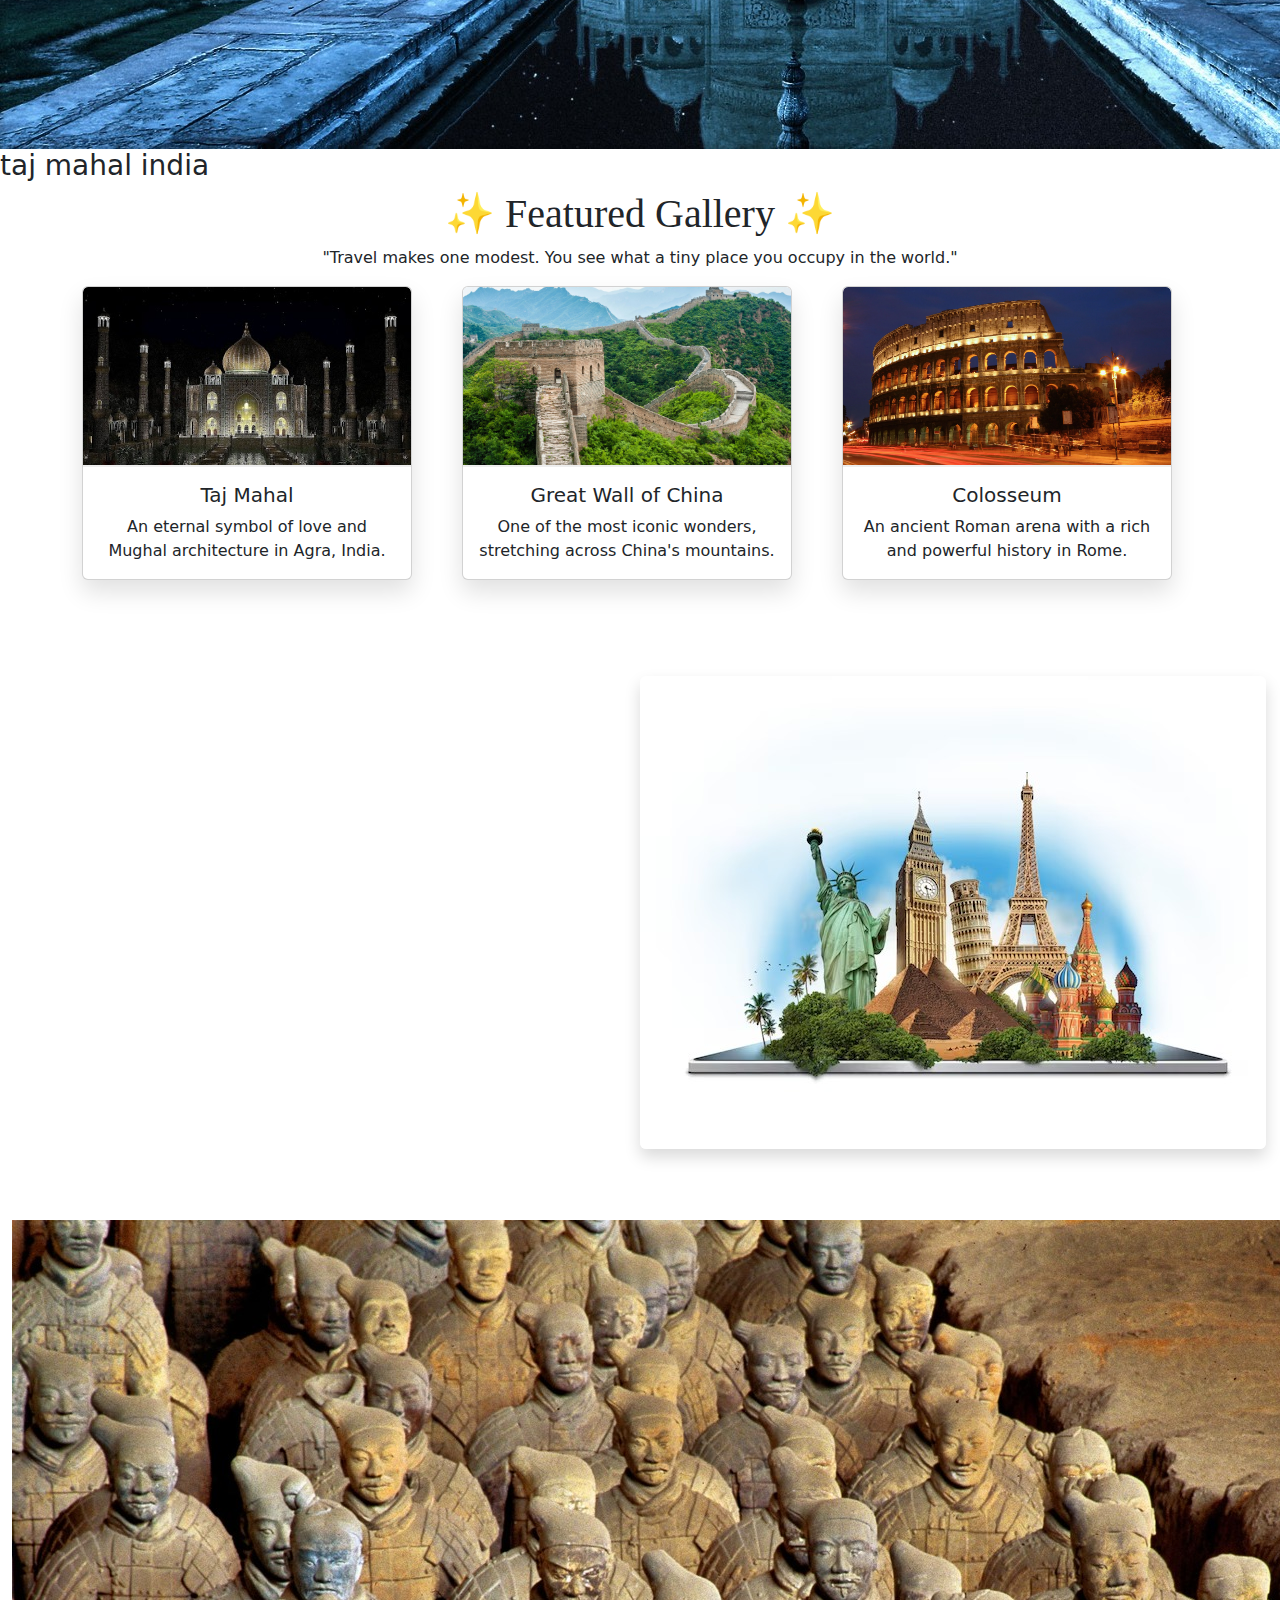
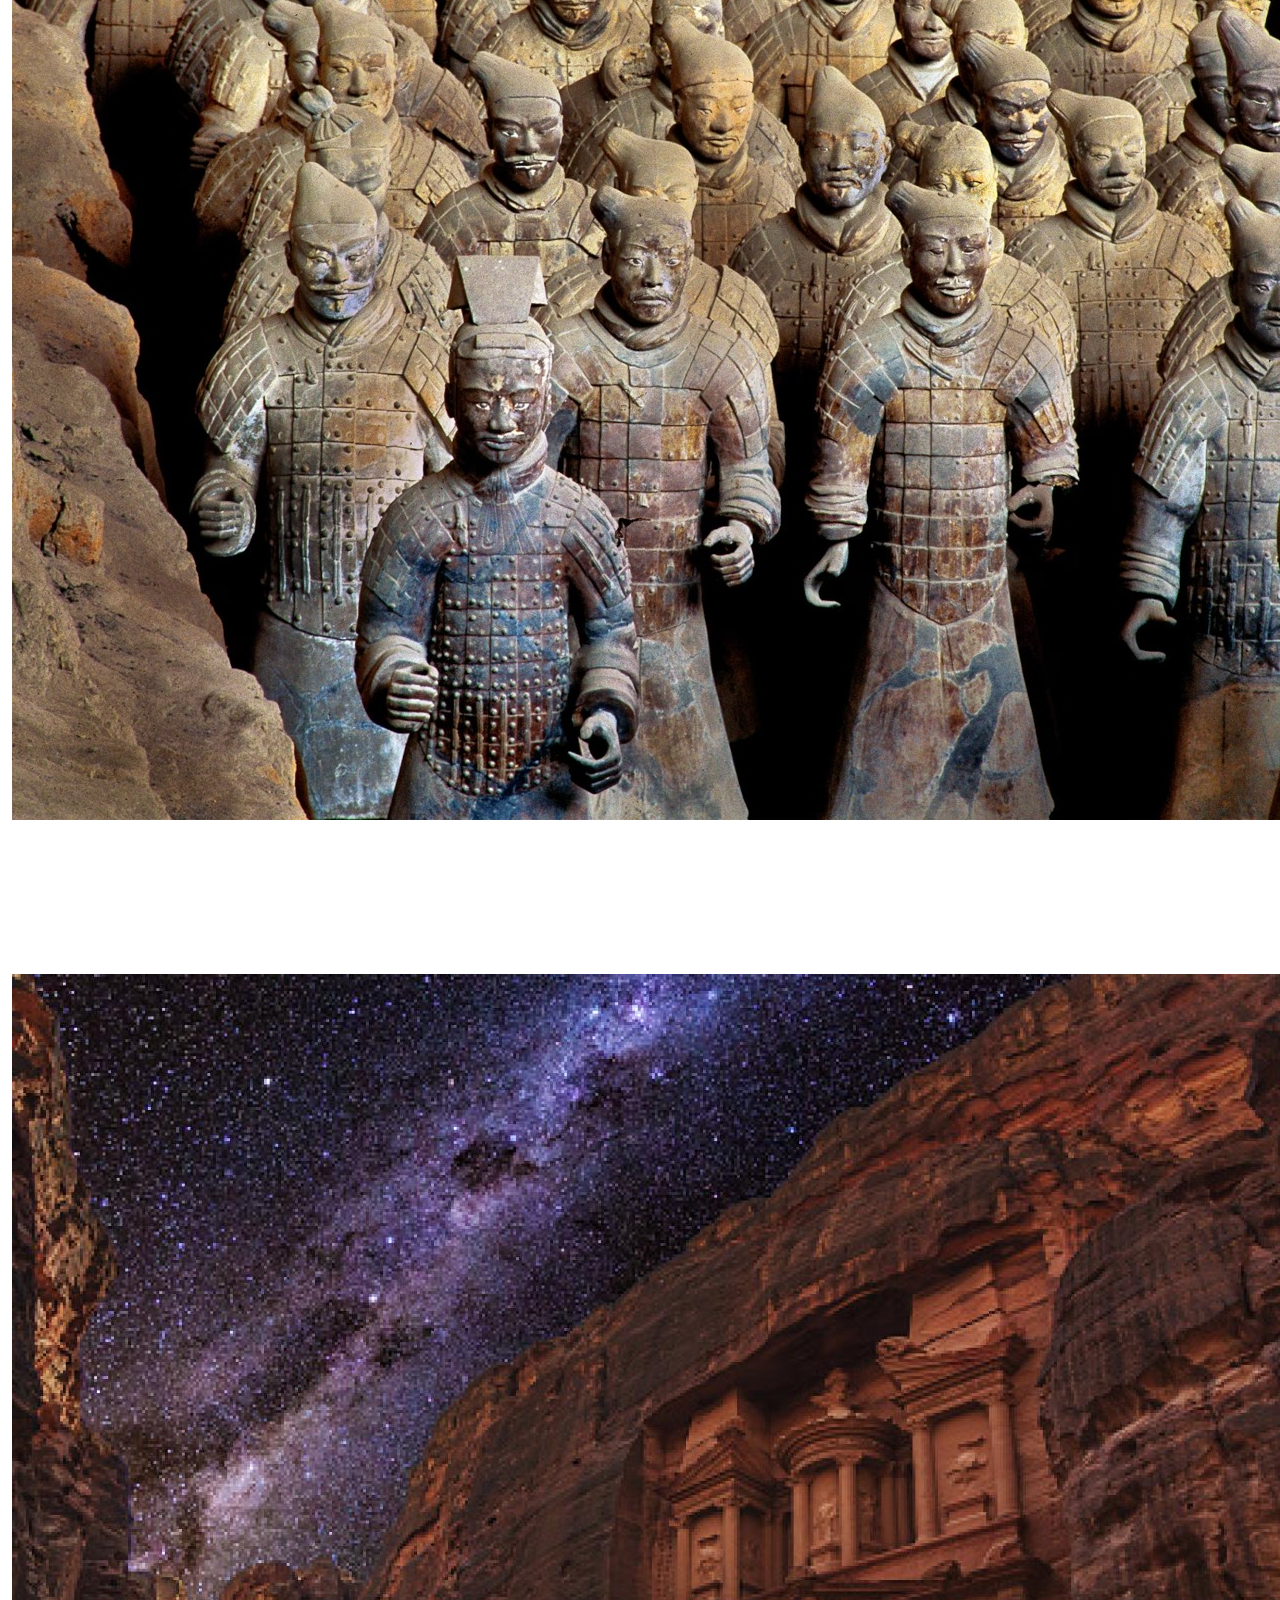
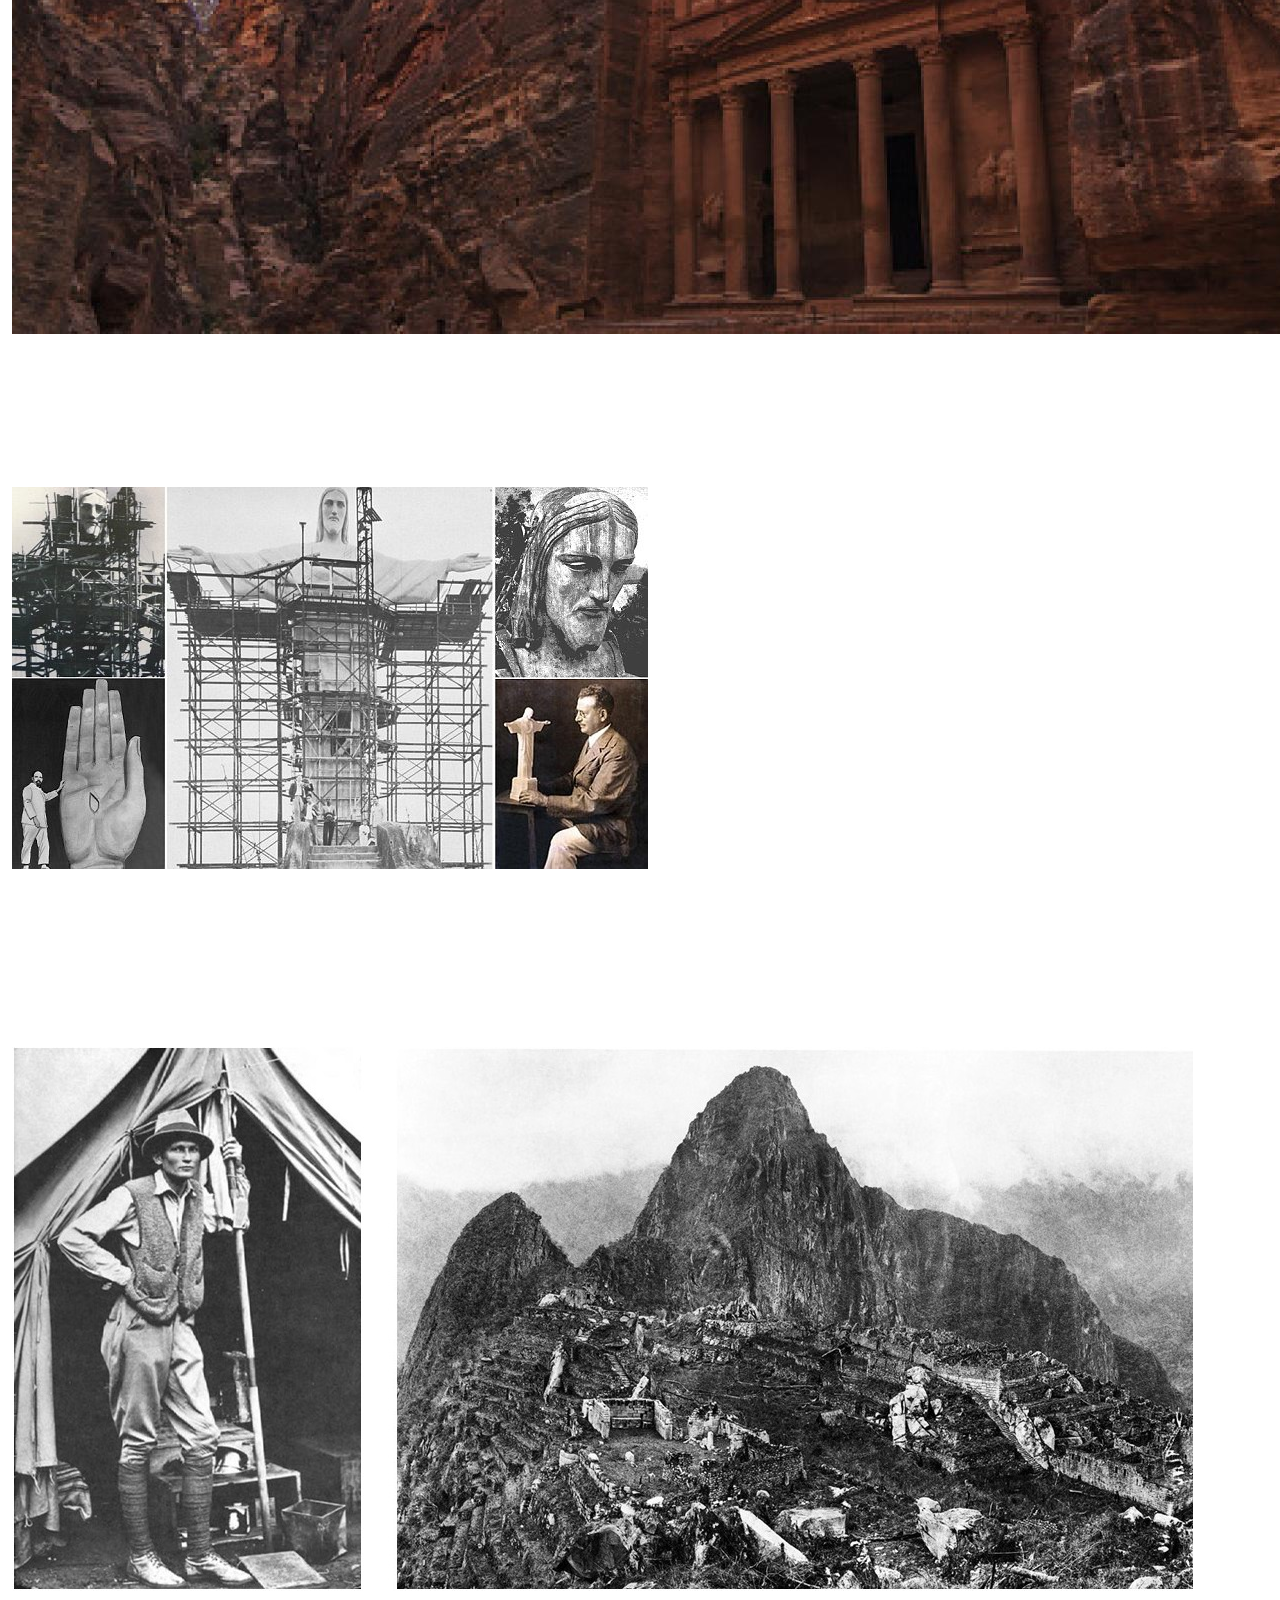
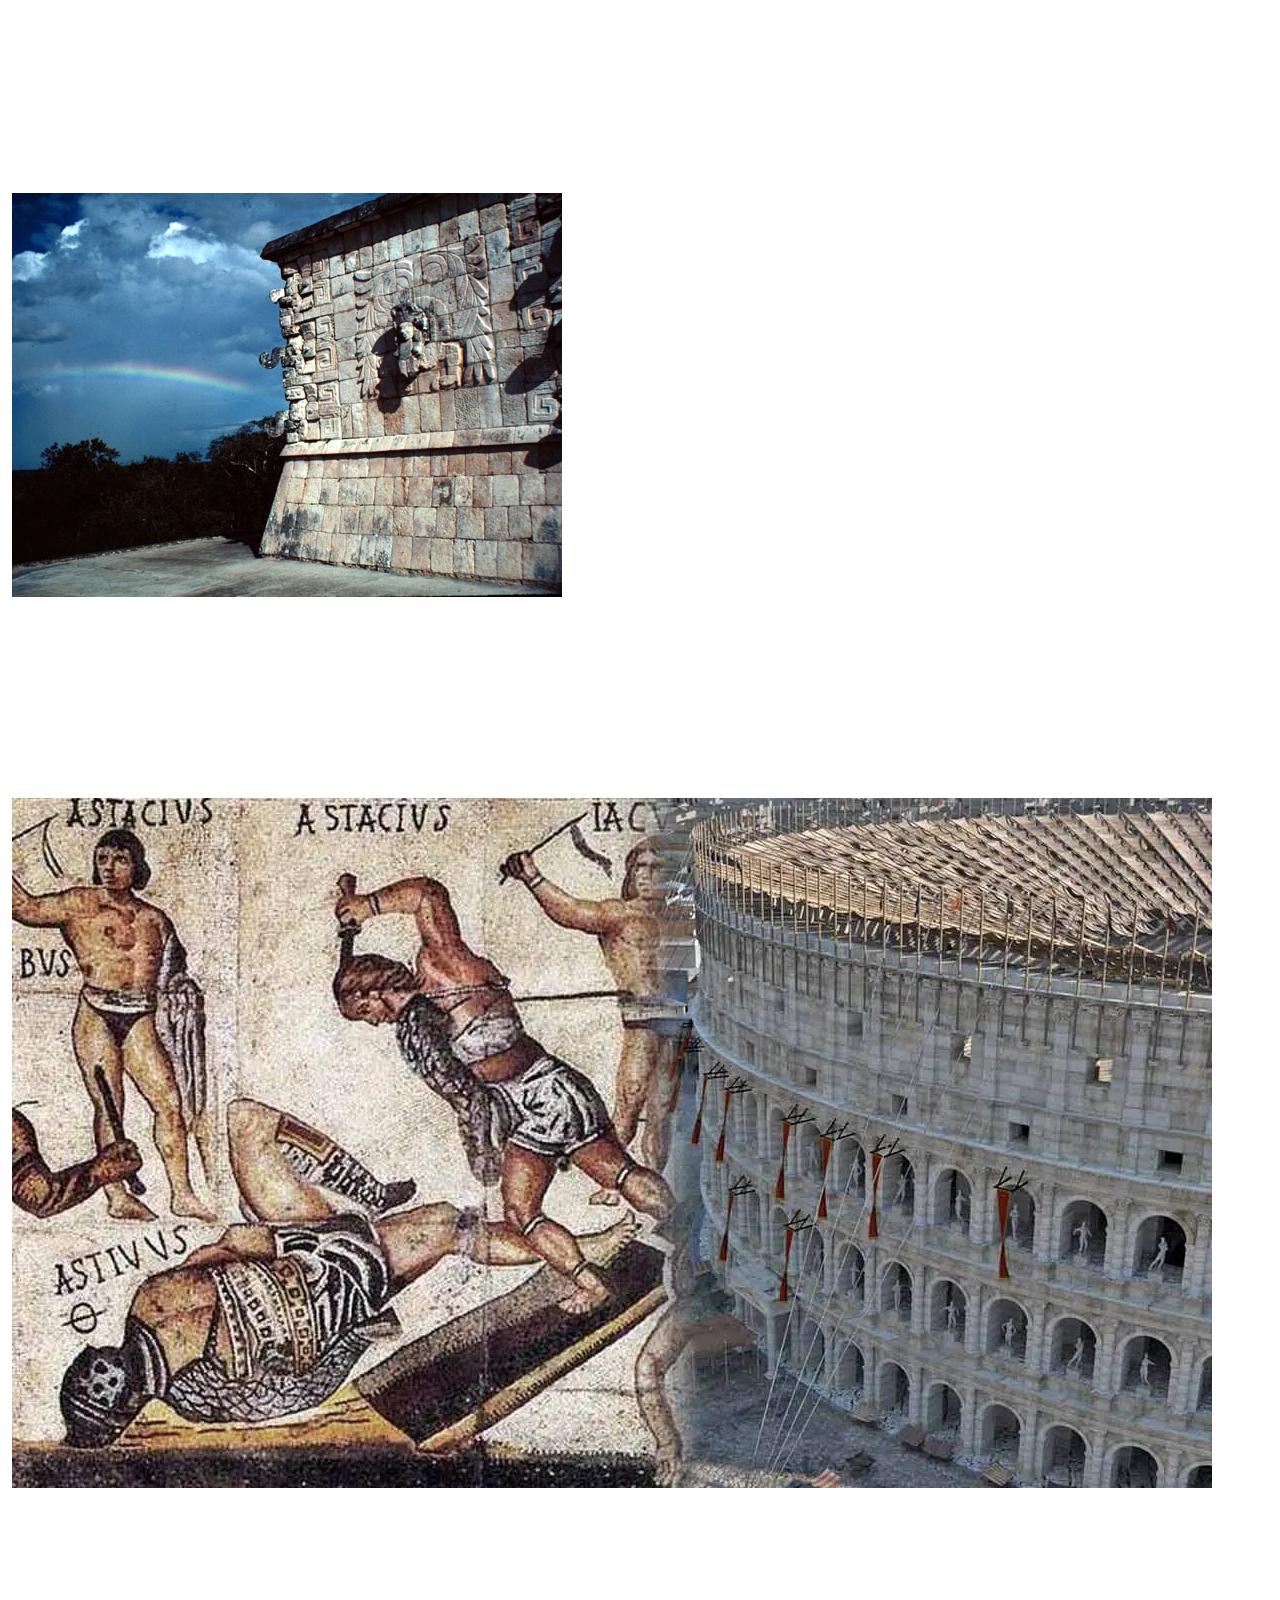
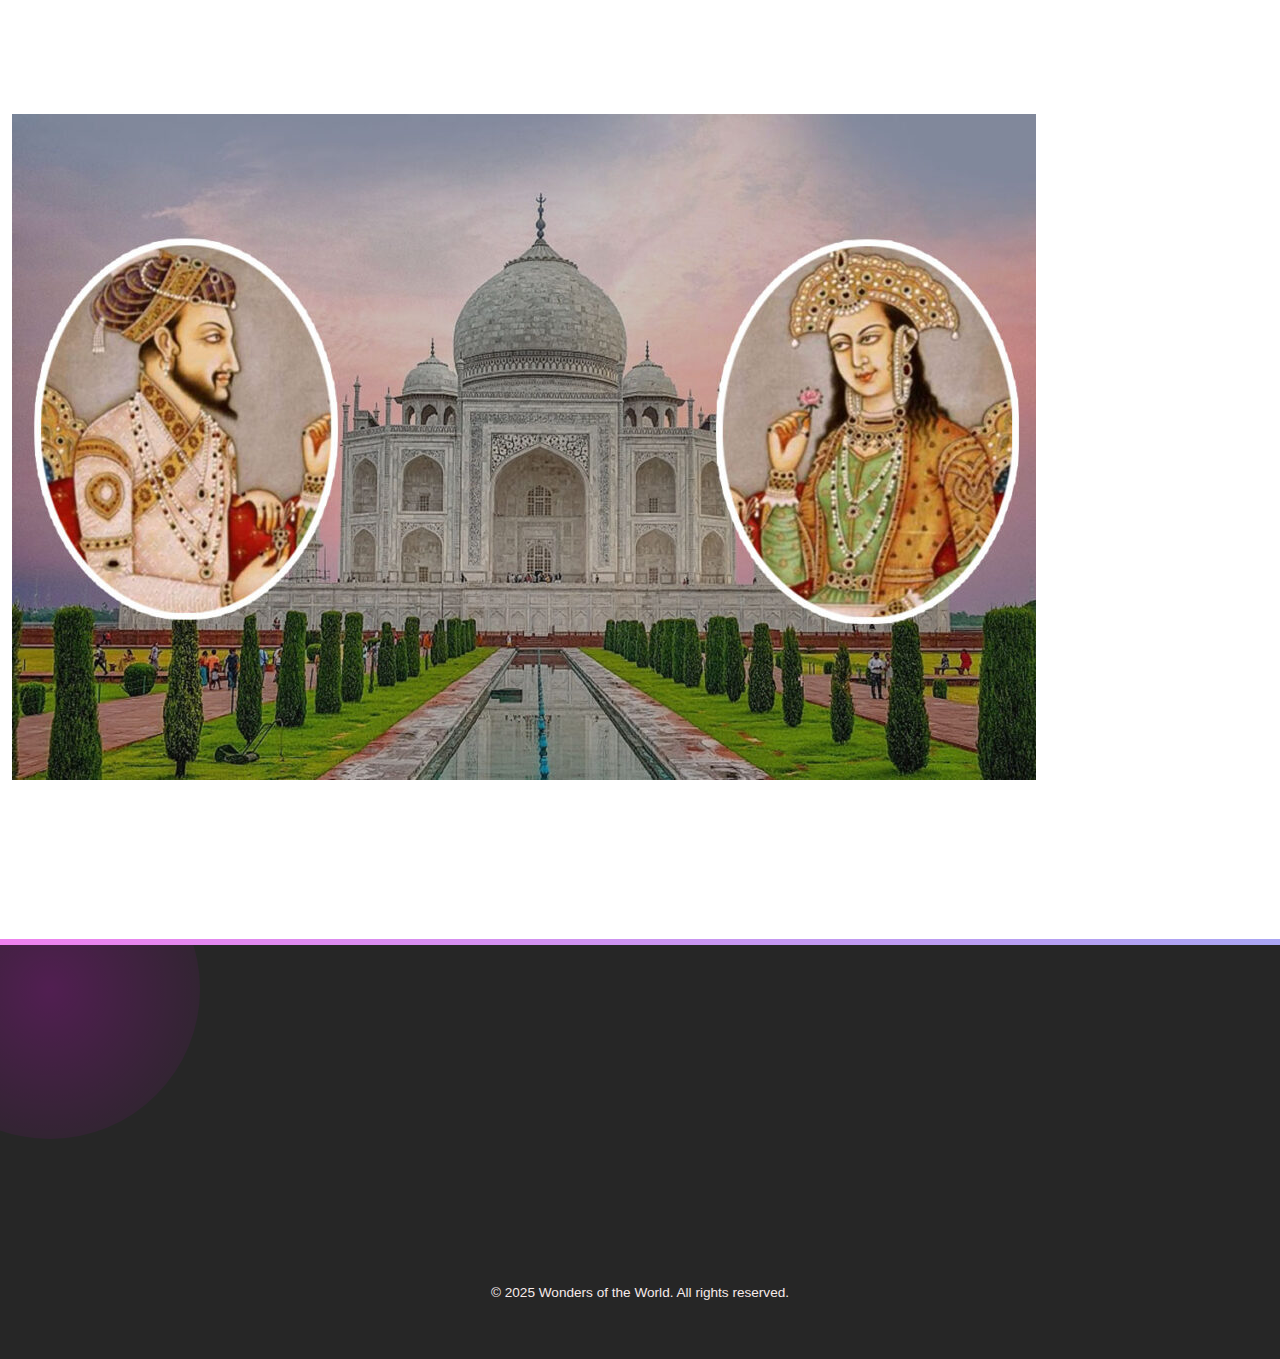
<file: gallery.html>
<!DOCTYPE html>
<html lang="en">
<head>
    <meta charset="UTF-8">
    <meta name="viewport" content="width=device-width, initial-scale=1.0">
    <title> gallery </title>
    <link rel="stylesheet" href="style.css">
    <!-- Bootstrap CSS -->
<link href="https://cdn.jsdelivr.net/npm/bootstrap@5.3.0/dist/css/bootstrap.min.css" rel="stylesheet">
<!-- Bootstrap JS -->
<script src="https://cdn.jsdelivr.net/npm/bootstrap@5.3.0/dist/js/bootstrap.bundle.min.js"></script>

</head>
<body>
    <header class="gallery-hero">
   <!-- Navbar -->
<nav class="navbar navbar-expand-lg navbar-dark custom-navbar">
  <div class="container-fluid px-5">
    <!-- Logo -->
    <a class="navbar-brand d-flex align-items-center" href="#">
      <img src="wonderworld_logo_transparent.png" alt="Logo" class="logo-img me-3" style="height: 50px;">
    </a>

    <!-- Toggle Button -->
    <button class="navbar-toggler" type="button" data-bs-toggle="collapse" data-bs-target="#navbarContent">
      <span class="navbar-toggler-icon"></span>
    </button>

    <!-- Navbar Links -->
    <div class="collapse navbar-collapse justify-content-end" id="navbarContent">
      <ul class="navbar-nav align-items-center gap-3">
        <li class="nav-item"><a class="nav-link" href="index.html">Home</a></li>
        <li class="nav-item"><a class="nav-link" href="gallery.html">Gallery</a></li>
        <li class="nav-item"><a class="nav-link" href="about.html">About Us</a></li>
        <li class="nav-item"><a class="nav-link" href="Contact.html">Contact Us</a></li>
        <li class="nav-item"><a class="nav-link" id="#feedback" href="">Feedback</a></li>
        <li class="nav-item"><a class="nav-link" href="#Sign Up">Sign Up</a></li>
      </ul>
      <!-- Social Icons -->
      <div class="d-flex ms-4 gap-3 social-icons">
        <a href="#"><i class="fab fa-facebook-f"></i></a>
        <a href="#"><i class="fab fa-twitter"></i></a>
        <a href="#"><i class="fab fa-instagram"></i></a>
      </div>
    </div>
  </div>
</nav>
</header>

    <!-- GALLERY SECTION -->
<section class="gallery-section" id="gallery">
  <h1 class="animated-heading">
    <button>G</button>
    <button>A</button>
    <button>L</button>
    <button>L</button>
    <button>E</button>
    <button>R</button>
    <button>Y</button>
  </h1>
  <p class="gallery-description">
    Explore the most breathtaking wonder ever built or formed! From ancient marvels carved in stone to towering masterpieces touching the sky, the Wonders of the World are timeless stories of human imagination, resilience, and art.
  </p>

  <div class="gallery-container">
    <div class="wonder-card">
      <img src="gallery wall china.jpg" alt="Great Wall of China">
      <div class="card-info">
        <h3>GREAT WALL OF CHINA</h3>
      </div>
    </div>
    <div class="wonder-card">
      <img src="gallery jordan.jpg" alt="Petra, Jordan">
      <div class="card-info">
        <h3>PETRA, JORDAN</h3>
      </div>
    </div>
    <div class="wonder-card">
      <img src="gallery brzail.jpg" alt="Christ">
      <div class="card-info">
        <h3>CHRIST THE REDEEMER</h3>
      </div>
    </div>
    <div class="wonder-card">
      <img src="gallery roman.jpg" alt="Colosseum">
      <div class="card-info">
        <h3>COLOSSEUM</h3>
      </div>
    </div>
     <div class="wonder-card">
      <img src="gallery grand canyon.jpg" alt="grand canyon">
      <div class="card-info">
        <h3>grand canyon</h3>
      </div>
    </div>
    <div class="wonder-card">
      <img src="galeery greay pyramid gaza.jpg" alt="great pyramid of gaza">
      <div class="card-info">
        <h3>great pyramid of gaza</h3>
      </div>
    </div>
    <div class="wonder-card">
      <img src="gallery mahal.jpg" alt="taj mahal">
      <div class="card-info">
        <h3>taj mahal india</h3>
      </div>
    </div>
  </div>
</section>
<section class="gallery-section">
  <div class="container text-center">
    <h1 class="section-title">✨ Featured Gallery ✨</h1>
    <p class="section-desc">
      "Travel makes one modest. You see what a tiny place you occupy in the world."
    </p>

    <div class="row gallery-cards">
      <div class="col-md-4 mb-4">
        <div class="card gallery-card">
          <img src="taj mahal 4.jpg" class="card-img-top" alt="Taj Mahal">
          <div class="card-body">
            <h5 class="card-title">Taj Mahal</h5>
            <p class="card-text">An eternal symbol of love and Mughal architecture in Agra, India.</p>
          </div>
        </div>
      </div>
      <div class="col-md-4 mb-4">
        <div class="card gallery-card">
          <img src="Episode-12-The-Great-Wall-of-China.jpg" class="card-img-top" alt="Great Wall">
          <div class="card-body">
            <h5 class="card-title">Great Wall of China</h5>
            <p class="card-text">One of the most iconic wonders, stretching across China's mountains.</p>
          </div>
        </div>
      </div>
      <div class="col-md-4 mb-4">
        <div class="card gallery-card">
          <img src="20302-Colosseum.webp" class="card-img-top" alt="Colosseum">
          <div class="card-body">
            <h5 class="card-title">Colosseum</h5>
            <p class="card-text">An ancient Roman arena with a rich and powerful history in Rome.</p>
          </div>
        </div>
      </div>
    </div>
  </div>
</section>

<!-- <div class="container"> -->
  
    <section class="section-hero text-white animate-section">
        <div class="container-fluid">
            <div class="row align-items-center">
                <div class= "col-md-6 p-4 animate-right">

                     <h1 class=" intro-heading mb-4 "><u>INTRODUCTION</u></h1>
                      <p class="intro-paragraph"> The 7 Wonders of the World are amazing buildings and places made by people a long time ago. These wonders are famous because they show the great skills,
                          hard work, and creativity of humans from different parts of the world. Each wonder has a special story and tells us something about the
                          history and culture of the people who built it.
                          The <strong>Great Wall of China</strong> is a long wall that was built to protect the country. <strong>Petra</strong>, in Jordan, is a city made from 
                          red rock and is known for its beautiful buildings carved into cliffs. In Brazil, the <strong>Christ the Redeemer</strong> statue stands tall with open arms, showing peace and love. The ancient city of <strong>Machu Picchu</strong> in Peru was built high in the mountains by the Inca people and is full of mystery.
                          <strong>Chichen Itza</strong>, in Mexico, was a powerful city of the Mayan people and has a big pyramid used for studying stars.
                          The <strong>Colosseum</strong> in Rome, Italy, is a large stadium where people used to watch fights and shows many years ago. And the beautiful
                          <strong>Taj Mahal</strong> in India is a white marble building built by a king for his beloved wife, and it shows the beauty of love.
                          These 7 wonders are not just old buildings. They are special places that remind us of what humans can create with effort, imagination, and heart.
                          People from all over the world visit these wonders to learn about history and to see their beauty. They are treasures of our world that must be
                          respected and protected.</p>
                </div>
                        
                        <!-- Image Column -->
                     <div class="col-md-6 p-0">
                     <div class="intro-img-wrapper">
                     <img src="introduction wonder.jpg" alt="Introduction Wonder" class="img-fluid rounded shadow intro-img">
                    </div> 
                    </div>
     

  <!-- details of wow -->

                        <div class="wonder-row">
                            <img src="gallery great wall of china.jpg" alt="Great Wall of China">
                            <div class="wonder-text">
                            <h3><u>Great Wall of China:</u></h3>
                            <p>The Great Wall of China is a massive network of walls and fortifications built across northern China over 2,500 years.
                               It was constructed to protect Chinese states from northern invaders and has become one of the most iconic symbols of China.
                               The Great Wall of China is one of the most iconic structures in the world — a massive fortification stretching across thousands 
                               of kilometers in northern China. Built over centuries,
                               it served as both a military defense system and a symbol of Chinese strength and unity.</p>
                            </div>
                        </div>

  <!-- 2. Petra, Jordan -->
                       <div class="wonder-row">
                             <img src="gallery petra.jpg" alt="Petra, Jordan">
                             <div class="wonder-text">
                             <h3><u>Petra, Jordan:</u></h3>
                             <p>Petra is a historical city carved into red sandstone cliffs. It was a major trading hub of the Nabatean Kingdom around 300 BC.
                              Petra is a famous archaeological site in Jordan's southwestern desert. Dating to around 300 B.C., it was the capital of the Nabatean Kingdom. 
                              Accessed via a narrow canyon called Al Siq, it contains tombs and temples carved into pink sandstone cliffs, earning its nickname, the "Rose City." Perhaps its most famous structure is 45m-high Al Khazneh,
                              a temple with an ornate, Greek-style facade, and known as The Treasury.
                             </p>
                             </div>
                       </div>

  <!-- 3. Christ the Redeemer, Brazil -->
                       <div class="wonder-row">
                           <img src="gallery chirist the reedemer.jpg" alt="Christ the Redeemer">
                           <div class="wonder-text">
                           <h3><u>Christ the Redeemer:</u></h3>
                           <p>This 98-foot tall statue overlooks Rio de Janeiro. It symbolizes peace and has become a global cultural icon of Brazil.
                            In the 1850s the Vincentian priest Pedro Maria Boss suggested placing a Christian monument on Mount Corcovado to honour Isabel, 
                            princess regent of Brazil and the daughter of Emperor Pedro II, although the project was never approved. In 1921 the Roman Catholic 
                            archdiocese of Rio de Janeiro proposed that a statue of Christ be built on the 2,310-foot (704-metre) summit, which, because of its commanding 
                            height, would make it  visible from anywhere in Rio. Citizens petitioned Pres. Epitácio Pessoa to allow the construction of the statue on Mount Corcovado.
                           </p>
                           </div>
                       </div>

  <!-- 4. Machu Picchu, Peru -->
                       <div class="wonder-row">
                           <img src="gallery machu pichu.jpg" alt="Machu Picchu">
                           <div class="wonder-text">
                           <h3><u>Machu Picchu:</u></h3>
                           <p>Built in the 15th century by the Inca civilization, Machu Picchu is nestled high in the Andes and remained hidden until 
                            its rediscovery in 1911.The Historic Sanctuary of Machu Picchu[2] is a protected area in Peru covering over 35,000 hectares. It includes the natural environment surrounding the Machu Picchu archaeological site, located in the rugged cloud forest of the Yungas on the eastern slope of the Peruvian Andes and along both banks of the Urubamba River, which flows northwest in this section.
                            This unique protected area encompasses one of the most extraordinary altitudinal transects in Peru, spanning only about twenty kilometers and protecting diverse ecosystems ranging from eternal snows at over 4,000 meters above sea level to tropical rainforests just over 1,700 meters above sea level.</p>
                           </div>
                       </div>

  <!-- 5. Chichen Itza, Mexico -->
                       <div class="wonder-row">
                           <img src="gallery chichan.jpg" alt="Chichen Itza">
                           <div class="wonder-text">
                           <h3><u>Chichen Itza:</u></h3>
                           <p>This Mayan pyramid complex in Mexico was a major city around AD 600. Its architecture reflects astronomical precision and cultural richness.
                            In 1926, the Mexican government charged Edward Thompson with theft, claiming he stole the artifacts from the Cenote Sagrado and smuggled them out of the country. 
                            The government seized the Hacienda Chichén. Thompson, who was in the United States at the time, never returned to Yucatán. He wrote about his research and investigations of the Maya culture in a book People of the Serpent published in 1932. He died in New Jersey in 1935. In 1944 the Mexican Supreme Court ruled that Thompson had broken no laws and returned Chichen Itza to his heirs. The Thompsons
                            sold the hacienda to tourism pioneer Fernando Barbachano Peon.[37]
                           </p>
                           </div>
                       </div>

  <!-- 6. Roman Colosseum, Italy -->
                       <div class="wonder-row">
                           <img src="gallery colosseum.jpg" alt="Roman Colosseum">
                           <div class="wonder-text">
                           <h3><u>Roman Colosseum:</u></h3>
                           <p>The Colosseum in Rome is a massive amphitheater built in 80 AD. It was used for gladiatorial contests and public spectacles.
                            The ambitious project began under Emperor Vespasian and reached completion under his son, Emperor Titus, in A.D. 80. Ancient sources record a solemn inauguration lasting 100 days, filled with elaborate spectacles aimed at winning public favor and celebrating the Flavian dynasty’s generosity.
                             The Colosseum stood as the most grandiose symbol of Roman power, shaped by the Flavians’ desire to entertain the masses and reinforce imperial prestige. In A.D. 64, a disastrous fire ravaged the city of Rome for nine days, leaving it in ruins. When Emperor Nero rebuilt much of the city, he reserved 
                             a central expanse for his luxurious new palace, the Domus Aurea (Golden House). Dominating its entrance stood a towering 37-meter-tall bronze statue of Nero himself, and surrounding the complex was a private park featuring an artificial lake.
                           </p>
                           </div>
                       </div>

  <!-- 7. Taj Mahal, India -->
                       <div class="wonder-row">
                           <img src="gallery taj mahal.jpg" alt="Taj Mahal">
                           <div class="wonder-text">
                           <h3><u>Taj Mahal:</u></h3>
                           <p>Located in Agra, the Taj Mahal was built by Mughal emperor Shah Jahan in memory of his wife Mumtaz Mahal. It’s a symbol of eternal love.
                            The Taj Mahal is a mausoleum in Agra, India, built by Mughal emperor Shah Jahan in memory of his wife Mumtaz Mahal, who died in 1631. Construction 
                            began in 1632 and the mausoleum was completed in 1648, with surrounding buildings and gardens finished five years later. 
                            It's considered a masterpiece of Indo-Islamic architecture and a symbol of enduring love. </p>
                           </div>
                       </div>
                     </div>
                     </div>

            </div>
        </div>
    </section>

    <footer>
  <!-- place footer here -->
  <div class="footer-background-glow"></div>
  <div class="footer-cols scroll-animate">

    <!-- Column 1: About Us -->
    <div class="footer-col animate-on-scroll">
      <h3><img src="wonderworld_logo_transparent.png" alt="Wonder Logo" class="footer-logo">About Us</h3>
      <p>We showcase the beauty and history of the world's greatest wonders in one place.</p>
    </div>

    <!-- Column 2: Quick Links -->
    <div class="footer-col animate-on-scroll">
      <h3>Quick Links</h3>
      <ul>
        <li><a href="gallery.html">Gallery</a></li>
        <li><a href="about.html">History</a></li>
        <li><a href="#feedback">Feedback</a></li>
        <li><a href="#contact">Contact Us</a></li>
        <li><a href="#">Site Map</a></li>
        <li><a href="#">Queries</a></li>
      </ul>
    </div>

    <!-- Column 3: Travel Ads -->
    <div class="footer-col animate-on-scroll">
      <h3>Travel Ads</h3>
      <p>Find buses and flights to your favorite destinations:</p>
      <ul>
        <li><a href="bus-tickets.html" target="travel-link">🚌 Book Bus Tickets</a></li>
        <li><a href="flight-tickets.html" target="travel-link">✈️ Search Flights</a></li>
      </ul>
    </div>

    <!-- Column 4: Follow Us -->
    <div class="footer-col animate-on-scroll">
      <h3>Follow Us</h3>
      <p>Stay connected:</p>
      <div class="social-icons">
        <a href="#"><i class="bi bi-instagram"></i></a>
        <a href="#"><i class="bi bi-facebook"></i></a>
        <a href="#"><i class="bi bi-pinterest"></i></a>
        <a href="#"><i class="bi bi-twitter"></i></a>
      </div>
    </div>
  </div>

  <p class="footer-copy">© 2025 Wonders of the World. All rights reserved.</p>
</footer>
<script>
  const scrollElements = document.querySelectorAll('.animate-on-scroll');

  const elementInView = (el, offset = 100) => {
    const elementTop = el.getBoundingClientRect().top;
    return (
      elementTop <=
      (window.innerHeight || document.documentElement.clientHeight) - offset
    );
  };

  const displayScrollElement = (element) => {
    element.classList.add('visible');
  };

  const handleScrollAnimation = () => {
    scrollElements.forEach((el) => {
      if (elementInView(el)) {
        displayScrollElement(el);
      }
    });
  };

  window.addEventListener('scroll', () => {
    handleScrollAnimation();
  });

  document.addEventListener("DOMContentLoaded", handleScrollAnimation);
</script>

</div>
</body>
</html>
</file>
<file: style.css>
@import url('https://fonts.googleapis.com/css2?family=Roboto:wght@100..900&display=swap');

:root{
    --primary-color: #0a0d14;
    --primary-color-light:#2024f;
    --secondry-color: #f49e09;
    --extra-light :rgba(255,255,255,0.5);
    --white:#ffffff;
    --max-width:1200px;

}

*{
    padding:0;
    margin: 0;
    box-sizing: border-box;
}

.Section__container{
    margin-bottom: 2rem;
    font-size: 3rem;
    font-weight: 800;
    font-family: var(--header-font);
    text-align: center;
}

.section__subheader{
    max-width: 600px;
    margin: auto;
    text-align: center;
}

.custom-btn {
  background-color: #ffc107;
  border: none;
  color: black;
  padding: 12px 28px;
  font-size: 1.1rem;
  border-radius: 30px;
  font-weight: bold;
  transition: all 0.3s ease;
}
.custom-btn i {
  margin-left: 8px;
}

.custom-btn:hover {
  background-color: #ffca2c;
  transform: scale(1.05);
  box-shadow: 0 0 15px rgba(255, 193, 7, 0.6);
}

.img{
    width: 100%;
    display: flex;
}

a{
    text-decoration: none;
}
html,
body{
    scroll-behavior: smooth;
}

/* body{
    font-family: "poppins",sans-serif;
    color: var(--white);

   
} */

header{
    background-image: url(img.jpg);
    background-position: center;
    background-size: cover;
    background-repeat: no-repeat;
}

nav{
    border-bottom: 1px solid;
}

.logo-img {
  height: 60px;
  transition: transform 0.3s ease-in-out;
}

.logo-img:hover {
  transform: scale(1.05);
}



.nav__bar{
    max-width: var(--max-width);
    margin: auto;
    padding: 1.5rem 1rem;
    display: flex;
    align-items: center;
    justify-content: space-between;
    gap: 2rem ;
}


.nav__logo a{
    font-size: 1.2rem;
    font-weight: 600;
    color: var(--white);
}

.nav__links{
    list-style: none;
    display: flex;
    align-items: center;
    gap: 2rem;
}

.link a{
    padding: 1.5rem 5px;
    font-weight: 500;
    color: var(--white);
    transition: 0.3s;
}

.link a:hover{
    color: var(--secondry-color);
    border-bottom: 2px solid var(--secondry-color) ;
}


.link span{
    padding: 1rem 0;
    color: var(--white);


}
 .header__container {
  display: flex;
  flex-direction: column;
  justify-content: center; /* vertically center if full height */
  align-items: center;     /* horizontally center */
  text-align: center;      /* text inside should also be centered */
  min-height: 100vh;
}
.header__container::before {
  background-color: rgba(255, 255, 255, 0.5); /* light overlay */
}

.header__container h1 {
  font-family: 'Playfair Display', serif;
  font-size: 3.5rem;
  font-style: italic;
  white-space: normal;
  word-wrap: break-word;
  max-width: 600px;
  line-height: 1.2;
  font-weight: 600;
  color: #0a0808;
  margin-bottom: 1rem;
}

.header__container h4 {
  font-family: 'Playfair Display', serif;
  font-size: 1.5rem;
  font-weight:600px;
  font-style:italic ;
  color: #080505;
}
@keyframes slideDown {
  from {
    opacity: 0;
    transform: translateY(-40px);
  }
  to {
    opacity: 1;
    transform: translateY(0);
  }
}

.header__container h1,
.header__container h4 {
  animation: slideDown 1.5s ease forwards;
}
.custom-btn {
  background: linear-gradient(to right, #ffcc00, #ff9900);
  color: #000;
  padding: 0.6rem 1.2rem;   /* Smaller sides */
  font-size: 1rem;
  font-weight: 500;
  border: none;
  border-radius: 30px;
  text-decoration: none;
  display: inline-flex;
  align-items: center;
  gap: 0.5rem;
  transition: all 0.3s ease;
  box-shadow: 0 4px 10px rgba(0, 0, 0, 0.2);
}

.custom-btn:hover {
  background: linear-gradient(to right, #ffaa00, #ff6600);
  transform: translateY(-3px);
  box-shadow: 0 6px 15px rgba(0, 0, 0, 0.3);
  color: #fff;
}


 /*section */


.about-section {
    display: flex;
    flex-direction: row;
    align-items: center;
    justify-content: space-between;
    padding: 60px 10%;
    flex-wrap: wrap;
    background-color: #080808;
}

.about-content {
    flex: 1 1 50%;
    padding-right: 30px;
}

.about-image-gallery {
  overflow-x: auto;
  padding: 20px 0;
}

.scroll-container {
  display: flex;
  gap: 16px;
  padding-bottom: 10px;
  scroll-behavior: smooth;
}

.image-card {
  min-width: 250px;
  background-color: #f0f0f0;
  border-radius: 12px;
  overflow: hidden;
  box-shadow: 0 4px 8px rgba(0, 0, 0, 0.1);
  flex-shrink: 0;
  text-align: center;
}

.image-card img {
  width: 100%;
  height: 160px;
  object-fit: cover;
}

.image-card p {
  padding: 10px;
  margin: 0;
  font-weight: bold;
  background-color: #fff;
}
.about-content h1 {
    text-align: center;
    font-family: 'Playfair Display', serif;
    font-size: 2.5rem;
    margin-bottom: 20px;
    color: #f3f9ff;
}

.about-content p {
    font-size: 1.1rem;
    line-height: 1.8;
    margin-bottom: 15px;
    color: #f3f9ff;
}
.highlights-section {
  background-color: #fff;
  padding: 3rem 2rem;
  max-width: 1200px;
  margin: auto;
}
.highlights-section h2 {
  font-size: 2rem;
  margin-bottom: 2rem;
  text-align: center;
  color: #020706;

}
.highlight-list {
  flex: 1 1 350px;
  display: flex;
  flex-direction: column;
  gap: 1.2rem;
}

.highlight-item {
  font-size: 1.2rem;
  padding: 0.8rem 1rem;
  background-color: #f1f5f9;
  border-radius: 10px;
  display: flex;
  align-items: center;
  gap: 0.8rem;
  transition: background-color 0.3s ease;
}

.highlight-item:hover {
  background-color: #000000;
  cursor: pointer;
}

.highlight-item span {
  margin-right: 10px;
}

.highlight-image {
  flex: 1 1 350px;
  text-align: center;
}

.highlight-image img {
  width: 100%;
  height: auto;
  border-radius: 12px;
  box-shadow: 0 4px 16px rgba(0, 0, 0, 0.1);
}

@media (max-width: 768px) {
  .highlight-section {
    flex-direction: column;
}

.highlight-list, .highlights-image {
    width: 1 1 100%;
}

.highlight-image {
    max-width: 80%;
    margin: 20px auto 0;
}
}

.featured-section {
  padding: 60px 20px;
  background-color: #080606;
  color: #f3f9ff;
  text-align: center;
}

.featured-section h2 {
  font-size: 32px;
  margin-bottom: 40px;
  color: #ffffff;
  font-family: var(--header-font);
}

.places-grid {
  display: grid;
  grid-template-columns: repeat(auto-fit, minmax(280px, 1fr));
  gap: 24px;
  max-width: 1200px;
  margin: 0 auto;
}

.place-card {
  position: relative;
  border-radius: 12px;
  overflow: hidden;
  box-shadow: 0 4px 10px rgba(0, 0, 0, 0.829);
}
.place-card:hover {
  transform: scale(1.05);
  box-shadow: 0 10px 20px rgba(14, 8, 8, 0.2);
}
.place-card img {
  width: 100%;
  height: 260px;
  object-fit: cover;
  display: block;
}

/* Overlay Text Inside Image */
.overlay {
  position: absolute;
  bottom: 0;
  width: 100%;
  background: linear-gradient(to top, rgba(0, 0, 0, 0.7), transparent);
  color: #fff;
  padding: 16px;
}

.overlay h3 {
  margin: 0;
  font-size: 18px;
}

.overlay p {
  margin-top: 6px;
  font-size: 14px;
  line-height: 1.4;
}
.place-card .overlay h3 {
  margin: 0;
  font-size: 18px;
  display: flex;
  align-items: center;
  gap: 6px;
}

.location-icon {
  font-size: 16px;
  color: #ff6666;
}
.testimonial-section {
  background-color: #000; /* Black background */
  padding: 50px 20px;
  text-align: center;
}

.testimonial-section h2 {
  color: #fff;
  font-size: 2.5rem;
  margin-bottom: 40px;
}

.testimonial-row {
  display: flex;
  gap: 20px;
  justify-content: center;
  flex-wrap: wrap; /* Makes it responsive on small screens */
  margin: 40px 0;
}

.testimonial-card {
  width: 300px;
  padding: 20px;
  border-radius: 20px;
  box-shadow: 0 4px 12px rgba(0, 0, 0, 0.1);
  background: #fff;
  text-align: center;
}

.testimonial-img {
  width: 100px;
  height: 100px;
  border-radius: 50%;
  object-fit: cover;
  margin-bottom: 15px;
  border: 4px solid #ddd;
}

.testimonial-content p {
  font-style: italic;
  color: #000000;
}

.testimonial-content h4 {
  margin-top: 10px;
  font-weight: bold;
  color: #000000;
}

* /Feedback with Black Background */
.section.feedback {
  background-color: #000; /* Black section background */
  padding: 5rem 2rem;
  text-align: center;
  font-family: 'Poppins', sans-serif;
  color: #fff;
}

/* Heading */
.section.feedback h2 {
  font-family: 'Playfair Display', serif;
  font-size: 2.5rem;
  color: #fff;
  margin-bottom: 0.5rem;
}

.feedback-subtext {
  font-size: 1.1rem;
  color: #ccc;
  margin-bottom: 2.5rem;
}

/* Form Container - White Box */
.section.feedback form {
  background-color: #fff;
  padding: 2rem;
  border-radius: 20px;
  max-width: 600px;
  margin: 0 auto;
  box-shadow: 0 12px 24px rgba(255, 255, 255, 0.1);
  display: flex;
  flex-direction: column;
  gap: 1.2rem;
}

/* Input Fields */
.section.feedback input,
.section.feedback textarea {
  padding: 0.9rem 1rem;
  border: 1px solid #ccc;
  border-radius: 10px;
  font-size: 1rem;
  font-family: 'Poppins', sans-serif;
  color: #333;
  transition: 0.3s ease;
}

.section.feedback input:focus,
.section.feedback textarea:focus {
  border-color: #6c63ff;
  outline: none;
  box-shadow: 0 0 6px rgba(108, 99, 255, 0.4);
}

/* Submit Button */
.section.feedback button {
  background: linear-gradient(to right, #6c63ff, #5a55e0);
  color: white;
  border: none;
  border-radius: 30px;
  padding: 0.8rem 1.5rem;
  font-size: 1rem;
  font-weight: 500;
  cursor: pointer;
  transition: 0.3s ease;
}

.section.feedback button:hover {
  background: linear-gradient(to right, #5a55e0, #3e3aa6);
  transform: translateY(-2px);
}

/* Section Styling - Black Background */
.section.feedback {
  background-color: #000; /* 🔲 Black background */
  padding: 4rem 2rem;
  text-align: center;
  font-family: 'Poppins', sans-serif;
}

/* Heading Styling */
.section.feedback h2 {
  font-size: 2.5rem;
  margin-bottom: 1rem;
  color: #fff; /* White heading on black background */
  font-family: 'Playfair Display', serif; /* Elegant serif font */
}

.feedback-subtext {
  color: #ccc;
  margin-bottom: 2.5rem;
  font-size: 1rem;
}

/* Form Styling - White Form Box */
.section.feedback form {
  background-color: #fff;
  padding: 2rem;
  border-radius: 20px;
  max-width: 600px;
  margin: 0 auto;
  display: flex;
  flex-direction: column;
  gap: 1.2rem;
  box-shadow: 0 10px 25px rgba(255, 255, 255, 0.1);
}

/* Inputs and Textarea */
.section.feedback input,
.section.feedback textarea {
  padding: 0.8rem 1rem;
  border-radius: 10px;
  border: 1px solid #ccc;
  font-size: 1rem;
  font-family: 'Poppins', sans-serif;
  transition: border-color 0.3s, box-shadow 0.3s;
  color: #333;
  background-color: #fff;
}

.section.feedback input:focus,
.section.feedback textarea:focus {
  outline: none;
  border-color: #6c63ff;
  box-shadow: 0 0 8px rgba(108, 99, 255, 0.3);
}

/* Submit Button */
.section.feedback button {
  background: linear-gradient(to right, #6c63ff, #5a55e0);
  color: #fff;
  padding: 0.8rem 1.5rem;
  border: none;
  border-radius: 30px;
  font-size: 1rem;
  font-weight: bold;
  cursor: pointer;
  transition: 0.3s ease, transform 0.2s ease;
}

.section.feedback button:hover {
  background: linear-gradient(to right, #5a55e0, #3e3aa6);
  transform: translateY(-2px);
}

/* Optional Placeholder Styling */
.section.feedback ::placeholder {
  color: #888;
  font-style: italic;
}


/* FOOTER GRID */
footer {
  position: relative;
  background: rgba(0, 0, 0, 0.85);
  color: white;
  padding: 60px 20px 40px;
  font-family: 'Poppins', sans-serif;
  overflow: hidden;
  border-top: 6px solid transparent;
  background-clip: padding-box;
}


footer::before {
  content: '';
  position: absolute;
  top: 0;
  left: 0;
  width: 100%;
  height: 6px;
  background: linear-gradient(270deg, orange, yellow, green, cyan, violet);
  background-size: 1400% 1400%;
  animation: rainbow-border 12s linear infinite;
  z-index: 2;
}

.footer-background-glow {
  position: absolute;
  width: 300px;
  height: 300px;
  background: radial-gradient(circle, rgba(255,0,255,0.2), transparent);
  border-radius: 50%;
  top: -100px;
  left: -100px;
  animation: pulseGlow 8s ease-in-out infinite;
  z-index: 1;
}

.footer-cols {
  position: relative;
  z-index: 3;
  display: grid;
  grid-template-columns: repeat(auto-fit, minmax(230px, 1fr));
  gap: 2rem;
  max-width: 1200px;
  margin: auto;
}

.footer-col h3 {
  font-family: 'Playfair Display', serif;
  color: #ffdd57;
  margin-bottom: 15px;
  font-size: 1.4rem;
  display: flex;
  align-items: center;
}

.footer-logo {
  width: 30px;
  margin-right: 10px;
}

.footer-col p,
.footer-col a {
  font-size: 0.95rem;
  color: #ccc;
  line-height: 1.6;
}

.footer-col ul {
  list-style: none;
  padding: 0;
}

.footer-col li {
  margin-bottom: 10px;
}

.footer-col a {
  text-decoration: none;
  transition: color 0.3s, transform 0.3s;
}

.footer-col a:hover {
  color: #e3fc01;
  transform: translateX(5px);
}

.social-icons a {
  font-size: 1.3rem;
  margin-right: 10px;
  color: #bbb;
  transition: transform 0.3s, color 0.3s;
}

.social-icons a:hover {
  color: #f1e206;
  transform: scale(1.3);
}

.footer-copy {
  text-align: center;
  font-size: 0.85rem;
  margin-top: 30px;
  color: #f7ebeb;
  z-index: 2;
  position: relative;
}

/* Animation Keyframes */
@keyframes rainbow-border {
  0% { background-position: 0% 50%; }
  100% { background-position: 100% 50%; }
}

@keyframes pulseGlow {
  0%, 100% { transform: scale(1); opacity: 0.6; }
  50% { transform: scale(1.4); opacity: 0.2; }
}

@keyframes fadeInUp {
  from { opacity: 0; transform: translateY(30px); }
  to { opacity: 1; transform: translateY(0); }
}

/* Scroll-triggered animation */
.animate-on-scroll {
  opacity: 0;
  transform: translateY(40px);
  transition: all 1s ease;
}
.animate-on-scroll.visible {
  opacity: 1;
  transform: translateY(0);
}


/* bus and flight tickets */

body.ticket-page {
  background: linear-gradient(to bottom, #000000, #1c1c1c);
  color: #fff;
  font-family: 'Poppins', sans-serif;
  margin: 0;
  padding: 0;
}

.ticket-container {
  max-width: 700px;
  margin: 5rem auto;
  background-color: #111;
  padding: 3rem;
  border-radius: 20px;
  box-shadow: 0 10px 30px rgba(255, 255, 255, 0.1);
  text-align: center;
  animation: fadeInUp 1s ease;
}

.ticket-container h1 {
  font-size: 2.5rem;
  margin-bottom: 1rem;
  color: #ffcc00;
}

.ticket-container ul {
  list-style: none;
  padding: 0;
  text-align: left;
  margin-top: 2rem;
  font-size: 1.1rem;
  line-height: 2rem;
}

.ticket-container li {
  padding: 0.5rem 0;
}

/* Animation */
@keyframes fadeInUp {
  from {
    opacity: 0;
    transform: translateY(50px);
  }
  to {
    opacity: 1;
    transform: translateY(0);
  }
}


/*book bus tickets card*/
    /* Entire Section */
.bus-section {
  padding: 60px 20px;
  background: linear-gradient(to right, #0f0f0f, #1a1a1a);
  font-family: 'Poppins', sans-serif;
  color: #fff;
  text-align: center;
}

/* Heading with Beautiful Font */
.bus-title {
  font-size: 3rem;
  font-family: 'Pacifico', cursive;
  color: #e6f5f1;
  margin-bottom: 10px;
  animation: fadeInDown 1.2s ease-out;
}

.bus-subtitle {
  font-size: 1.2rem;
  color: #ccc;
  margin-bottom: 40px;
  font-style: italic;
}

/* Card Container */
.bus-cards {
  display: flex;
  flex-wrap: wrap;
  justify-content: center;
  gap: 30px;
}

/* Individual Bus Card */
.bus-card {
  width: 300px;
  background: rgba(255, 255, 255, 0.06);
  backdrop-filter: blur(12px);
  border-radius: 20px;
  overflow: hidden;
  box-shadow: 0 10px 30px rgba(0, 0, 0, 0.5);
  transition: transform 0.4s ease;
  animation: slideUp 1s ease forwards;
  opacity: 0;
}

.bus-card:hover {
  transform: scale(1.05);
  box-shadow: 0 15px 30px rgba(255, 255, 255, 0.2);
}

/* Image in Card */
.bus-img {
  width: 100%;
  height: 180px;
  object-fit: cover;
}

/* Info Area */
.bus-info {
  padding: 20px;
  font-family: 'Bebas Neue', cursive;
  text-align: left;
}

.bus-info h2 {
  font-size: 1.4rem;
  color: #00ffc3;
  margin-bottom: 10px;
  animation: pulse 2s infinite;
}

.bus-info p {
  font-size: 1.1rem;
  color: #f0f0f0;
  margin: 5px 0;
}
/* Animations */
@keyframes fadeInDown {
  from { opacity: 0; transform: translateY(-30px); }
  to { opacity: 1; transform: translateY(0); }
}

@keyframes slideUp {
  from { opacity: 0; transform: translateY(40px); }
  to { opacity: 1; transform: translateY(0); }
}

@keyframes pulse {
  0%, 100% { transform: scale(1); }
  50% { transform: scale(1.03); }
}

/* Responsive Layout */
@media (max-width: 768px) {
  .bus-cards {
    flex-direction: column;
    align-items: center;
  }

  .bus-card {
    width: 90%;
  }
}

/* flight tickets card */
.ticket-collage {
  width: 100%;
  max-width: 1000px;
  margin: 0 auto 40px auto;
  border-radius: 20px;
  overflow: hidden;
  box-shadow: 0 8px 20px rgba(0, 0, 0, 0.4);
}

.ticket-collage img {
  width: 100%;
  height: auto;
  object-fit: cover;
  animation: fadeInZoom 1.5s ease-out;
  border-radius: 20px;
}

/* Animation */
@keyframes fadeInZoom {
  from { opacity: 0; transform: scale(0.9); }
  to { opacity: 1; transform: scale(1); }
}

.flight-section {
  padding: 60px 20px;
  background: linear-gradient(to right, #0f0f0f, #1e1e1e);
  color: #fff;
  font-family: 'Poppins', sans-serif;
  text-align: center;
}

.flight-title {
  font-size: 2.8rem;
  margin-bottom: 40px;
  animation: fadeInDown 1s ease-out;
  color: #00ffc3;
}

.flight-cards {
  display: flex;
  flex-wrap: wrap;
  justify-content: center;
  gap: 30px;
}

.flight-card {
  background: rgba(255, 255, 255, 0.05);
  border: 1px solid rgba(255, 255, 255, 0.15);
  border-radius: 20px;
  overflow: hidden;
  width: 300px;
  backdrop-filter: blur(10px);
  box-shadow: 0 10px 25px rgba(0, 0, 0, 0.5);
  transition: transform 0.4s ease;
  animation: slideUp 1s ease forwards;
  opacity: 0;
}

.flight-card:hover {
  transform: scale(1.05);
  box-shadow: 0 15px 30px rgba(255, 255, 255, 0.2);
}

.flight-img {
  width: 100%;
  height: 180px;
  object-fit: cover;
  border-bottom: 1px solid rgba(255, 255, 255, 0.1);
}

.flight-info {
  padding: 20px;
}

.flight-info h2 {
  font-size: 1.5rem;
  margin-bottom: 10px;
  color: #00ffc3;
}

.flight-info p {
  font-size: 1.1rem;
  margin: 5px 0;
  color: #eee;
}

/* Animations */
@keyframes fadeInDown {
  from { opacity: 0; transform: translateY(-30px); }
  to { opacity: 1; transform: translateY(0); }
}

@keyframes slideUp {
  from { opacity: 0; transform: translateY(40px); }
  to { opacity: 1; transform: translateY(0); }
} 


 h1 {
  text-align: center;
  font-family: 'Playfair Display', serif;
  font-size: 2.5rem;
  color: #f7f7f7;
  margin-bottom: 2rem;
}

.carousel-container {
  position: relative;
  display: flex;
  align-items: center;
  overflow: hidden;
 max-width: 95%;
  margin: auto;
  }

.carousel {
  display: flex;
  overflow-x: auto;
  scroll-behavior: smooth;
  gap: 1.5rem;
  padding: 1rem 0; 
  scrollbar-width: none , "firefox";
}

.carousel::-webkit-scrollbar {
  display: none, chrome Safari, Edge ;
} 

.card {
  min-width: 330px;
  max-width: 330px;
  background: #fff;
  border-radius: 16px;
  box-shadow: 0 12px 24px rgba(0, 0, 0, 0.12);
  overflow: hidden;
  transition: transform 0.3s ease;
  display: flex;
  flex-direction: column;
  }

.card img {
  width: 100%;
  height: 180px;
  object-fit: cover;
  border-bottom: 2px solid #eee;
}

.card-content {
  padding: 1rem;
  font-family: 'Cinzel', serif;
  }

.card-content h2 {
  font-size: 1.3rem;
  margin-bottom: 0.5rem;
  color: #000000;
  }

.card-content p {
  font-size: 0.95rem;
  margin: 0.4rem 0;
  color: #050404;
  }
.book-btn {
  display: inline-block;
  margin-top: 0.5rem;
  padding: 0.4rem 1rem;
  background-color: #0056b3;
  color: white;
  border-radius: 20px;
  font-size: 0.9rem;
  text-decoration: none;
  transition:  0.3s ease;
  font-family: 'Poppins', sans-serif;
}

.book-btn:hover {
  background-color: #003d80;
}
 

.arrow {
 background: none;
  border: none;
  cursor: pointer;
  font-size: 1.6rem;
  color: #0056b3;
  transition: transform 0.2s ease;
  padding: 0;
}

.arrow:hover {
  transform: scale(1.2);
  color: #003d80;
}


@media (max-width: 768px) {
.card {
  min-width: 260px;
} 
}

/* booked now */

.flight-white{
  color: #000;
}
h1 {
  font-size: 2.2rem;
  text-align: center;
  margin-bottom: 2rem;
  color: rgb(255, 220, 220)  ✅ changed from blue ;
  font-family: 'Cinzel', serif;
}
 form {
  background: rgb(255, 249, 249);
  padding: 2rem;
  max-width: 400px;
  margin: auto;
  border-radius: 16px;
  box-shadow: 0 10px 25px rgba(0, 0, 0, 0.1);
}  

.form-group {
  position: relative;
  margin-bottom: 1.5rem;
}

.form-group input,
.form-group select {
  width: 100%;
  padding: 1rem 0.75rem;
  font-size: 1rem;
  border: 1px solid #000000;
  border-radius: 8px;
  outline: none;
  background: transparent;
  font-family: 'Poppins', sans-serif;
} 

 .form-group label {
  position: absolute;
  top: 50%;
  left: 0.75rem;
  transform: translateY(-50%);
  background: rgb(255, 244, 244);
  padding: 0 0.3rem;
  color: #777;
  font-size: 1rem;
  transition: 0.3s;
  pointer-events: none;
}

.form-group input:focus + label,
.form-group input:valid + label,
.form-group select:focus + label,
.form-group select:valid + label {
  top: -10px;
  font-size: 0.85rem;
  color: #0056b3;
} 

.btn-book{
  width: 100%;
  padding: 12px;
  background: linear-gradient(45deg, #ff6b6b, #f0e130);
  color: black;
  border: none;
  border-radius: 10px;
  font-weight: bold;
  cursor: pointer;
  transition: transform 0.3s ease;
}

.btn-book:hover {
  transform: scale(1.05);
}

/* 🌍 Header Hero Section */
.about-hero {
  background: url('wonder.webp') no-repeat center center/cover;
  height: 60vh;
  display: flex;
  align-items: center;
  justify-content: center;
  color: white;
  text-align: center;
  position: relative;
}

.about-hero::after {
  content: '';
  position: absolute;
  background: rgba(0, 0, 0, 0.5);
  inset: 0;
}

.about-hero-text {
  position: relative;
  z-index: 2;
}

.about-hero h1 {
  font-size: 3.5rem;
  margin-bottom: 10px;
}

.about-hero p {
  font-size: 1.2rem;
  letter-spacing: 1px;
}

/* 👩 Founder Section */
.about-founder {
  display: flex;
  align-items: center;
  padding: 60px;
  background-color: #f8f8f8;
  gap: 40px;
}

.about-founder img {
  width: 300px;
  border-radius: 15px;
  box-shadow: 0 4px 20px rgba(0,0,0,0.2);
}

.about-founder-text {
  max-width: 700px;
}

/* 📜 History Section */
.about-history {
  background-color: #111;
  color: white;
  padding: 60px;
  text-align: center;
}

.about-history h2 {
  margin-bottom: 20px;
}

/* 🔗 Value Cards */
.about-values {
  background: #fff;
  padding: 60px;
  text-align: center;
}

.value-cards {
  display: flex;
  justify-content: center;
  gap: 40px;
  margin-top: 30px;
}

.value-cards .card {
  padding: 20px;
  border-radius: 15px;
  box-shadow: 0 4px 15px rgba(0,0,0,0.1);
  transition: transform 0.3s;
}

.value-cards .card:hover {
  transform: translateY(-10px);
}

.value-cards i {
  font-size: 2rem;
  color: #f39c12;
  margin-bottom: 10px;
}

/* ✉️ CTA Section */
.about-cta {
  background: linear-gradient(135deg, #ff6a00, #ee0979);
  color: white;
  text-align: center;
  padding: 60px;
}

.about-cta .btn {
  background: white;
  color: #000;
  padding: 10px 25px;
  border-radius: 25px;
  font-weight: bold;
  text-decoration: none;
  margin-top: 20px;
  display: inline-block;
}

.about-timeline {
  background-color: #f0f0f0;
  padding: 60px;
  text-align: center;
}

.timeline {
  display: flex;
  flex-direction: column;
  gap: 30px;
  max-width: 600px;
  margin: 40px auto 0;
  position: relative;
  border-left: 3px solid #ff6a00;
  padding-left: 20px;
}

.timeline-item {
  position: relative;
}

.timeline-year {
  font-weight: bold;
  font-size: 1.3rem;
  color: #ff6a00;
  margin-bottom: 5px;
}

/*about us section*/
.wonder-section {
  padding: 60px 0;
  background-color: #111;
  color: white;
}

.wonder-section:nth-child(even) {
  background-color: #1a1a1a;
}

.wonder-content {
  display: flex;
  flex-wrap: wrap;
  max-width: 1200px;
  margin: auto;
  align-items: center;
  gap: 40px;
  padding: 20px;
}

.wonder-content.reverse {
  flex-direction: row-reverse;
}

.wonder-image img {
  width: 100%;
  max-width: 500px;
  border-radius: 15px;
  box-shadow: 0 0 20px rgba(255, 193, 7, 0.1);
}

.wonder-text {
  flex: 1;
  min-width: 280px;
}

.wonder-text h2 {
  color: #ffc107;
  margin-bottom: 20px;
}

.wonder-btn {
  display: inline-block;
  margin-top: 15px;
  padding: 10px 20px;
  background-color: #ffc107;
  color: black;
  text-decoration: none;
  border-radius: 25px;
  font-weight: bold;
  transition:  0.3s ease;
}

.wonder-btn:hover {
  background-color: #e0a800;
}

.hero-chichen {
    background-color: #000; /* pure black background */
    padding: 100px 20px;
    text-align: center;
  }

  .hero-content {
    background-color: rgba(255, 255, 255, 0.05); /* subtle glass effect */
    padding: 40px;
    border-radius: 15px;
    display: inline-block;
    animation: fadeIn 1.2s ease;
    transition: transform 0.4s, box-shadow 0.4s;
  }

  .hero-content:hover {
    transform: scale(1.03);
    box-shadow: 0 0 25px rgba(0, 191, 255, 0.3);
  }

  .hero-content h1 {
    font-size: 3.2em;
    margin-bottom: 10px;
    color: #fff;
    font-family: 'Playfair Display', serif;
    transition: color 0.3s;
  }

  .hero-content h1:hover {
    color: #00bfff;
    cursor: pointer;
  }

  .hero-content p {
    font-size: 1.4em;
    color: #fff;
    transition: color 0.3s;
  }

  .hero-content p:hover {
    color: #00c6ff;
  }

  @keyframes fadeIn {
    from {
      opacity: 0;
      transform: translateY(-40px);
    }
    to {
      opacity: 1;
      transform: translateY(0);
    }
  }
</file>
